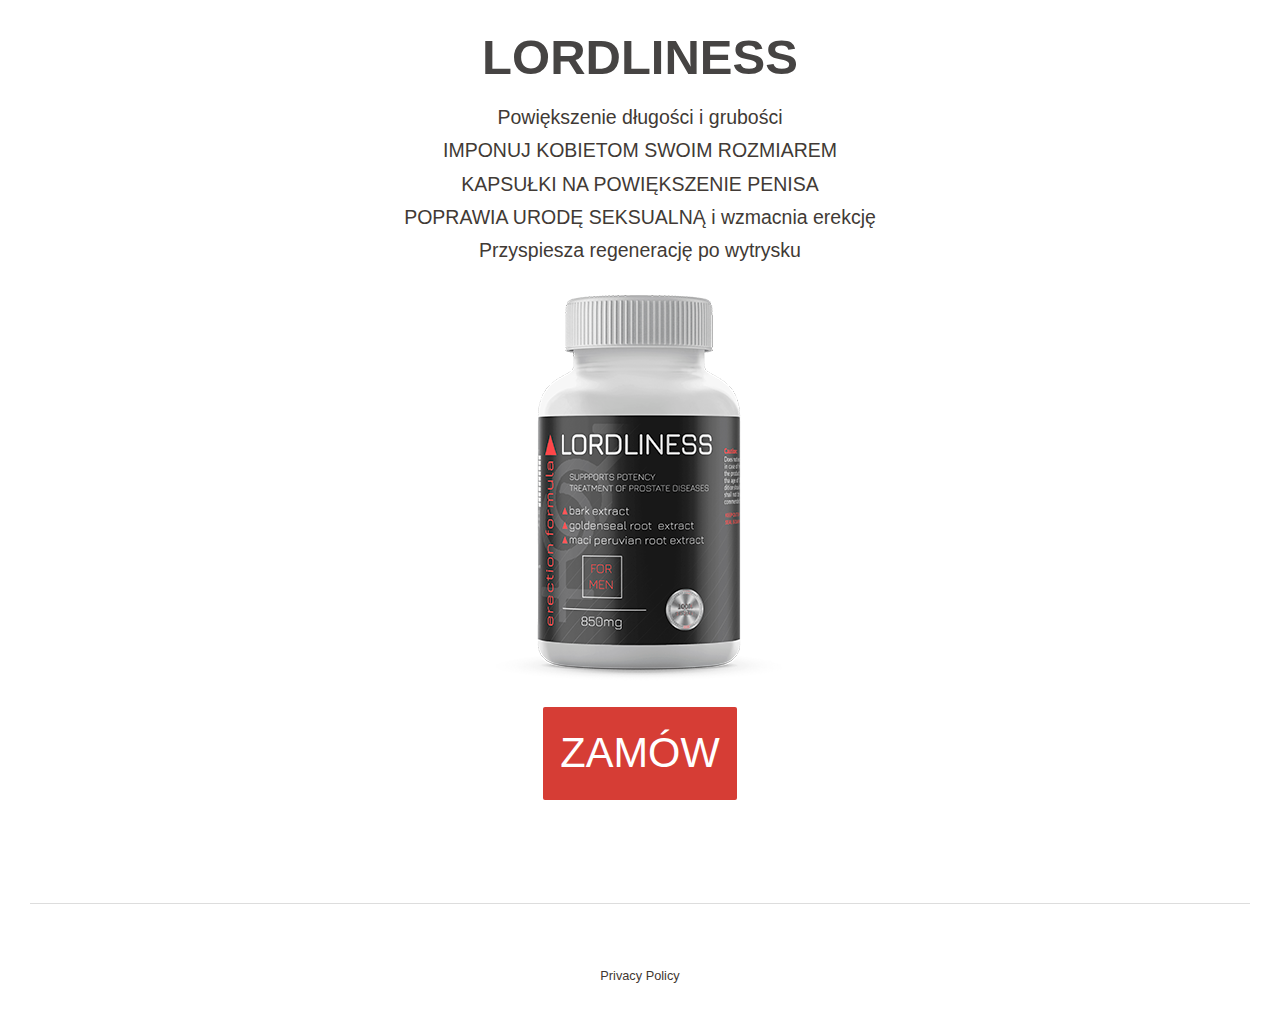
<file: index.html>
<!doctype html>
<html class="no-js" lang="PL">
<head>
	<!-- Basic page needs ================================================== -->
	<meta charset="utf-8">
	<meta http-equiv="X-UA-Compatible" content="IE=edge,chrome=1">
	<link rel="shortcut icon" href="791802135071135273642150139854856009666597397577912221237567_32x32.png?v=1602547323323102" type="image/png" />
	<!-- Title and description ================================================== -->
	<title>
		Lordliness | Powiększenie długości i grubości.
	</title>
	<meta name="description" content="Lordliness. Powiększenie długości i grubości.">
	<!-- Social meta ================================================== -->
	<!-- /snippets/social-meta-tags.liquid -->
	<meta property="og:site_name" content="Lordliness">
	<meta property="og:url" content="index.html">
	<meta property="og:title" content="Lordliness">
	<meta property="og:type" content="website">
	<meta property="og:description" content="Lordliness. Powiększenie długości i grubości.">
	<meta name="twitter:site" content="@https://twitter.com">
	<meta name="twitter:card" content="summary_large_image">
	<meta name="twitter:title" content="Lordliness">
	<meta name="twitter:description" content="Lordliness. Powiększenie długości i grubości.">
	<!-- Helpers ================================================== -->
	<link rel="canonical" href="index.html">
	<meta name="viewport" content="width=device-width,initial-scale=1">
	<meta name="theme-color" content="#d63d35">
	<!-- CSS ================================================== -->
	<link href="timber-kx7idakvbgmzvxbkin13c2rahso3jawym7hmsqc8l0q4aig8r2s4ntn.css" rel="stylesheet" type="text/css" media="all" />
	<link href="theme-emergm7x102j90fk5p3vc4gxtau1bybpapvg4gspbaa4rq0c448ecug.css?v=128993655513183443776195" rel="stylesheet" type="text/css" media="all" />
	<script>
		window.theme = window.theme || {};

		var theme = {
		  strings: {
			addToCart: "Add to Cart",
			soldOut: "Sold Out",
			unavailable: "Unavailable",
			zoomClose: "Close (Esc)",
			zoomPrev: "Previous (Left arrow key)",
			zoomNext: "Next (Right arrow key)",
			addressError: "Error looking up that address",
			addressNoResults: "No results for that address",
			addressQueryLimit: "gkqw1iv3fqicxmow2ssmi2lrz1ecs0nf3c s13jmbrk9qkjozs979sqvkjvvajs1jak802hzty6g6kgmihg5z46or6 kdoys4thlm7tol8uzfskg ",
			authError: "d3j9ftzteo06bl68zeq2lxkc rkavc14ceatziq7zaa1g9o3mhu7hxc9maiddagp7c7c4oscf3c9lahi 6gtoe9tx1yuh2js46nroei1wf5bi2v2"
		  },
		  settings: {
			// Adding some settings to allow the editor to update correctly when they are changed
			enableWideLayout: true,
			typeAccentTransform: true,
			typeAccentSpacing: false,
			baseFontSize: '15px',
			headerBaseFontSize: '34px',
			accentFontSize: '17px'
		  },
		  variables: {
			mediaQueryMedium: 'screen and (max-width: 768px)',
			bpSmall: false
		  },
		  moneyFormat: "${{amount}}"
		}

		document.documentElement.className = document.documentElement.className.replace('no-js', 'supports-js');
	</script>
	<!-- Header hook for plugins ================================================== -->
	<script integrity="sha256-GkS6D0JfVvFoaxmvX+T8Owz974xJVdRRDQbxbJf9Nmg=" data-source-attribution="shopify.loadfeatures" defer="defer" src="load_feature-hzb3x74zf15pn7l68z07qsr0kg4azkjcg93fe0mn1o48kjxxl489i11.js" crossorigin="anonymous"></script>
	<script integrity="sha256-h+g5mYiIAULyxidxudjy/2wpCz/3Rd1CbrDf4NudHa4=" data-source-attribution="shopify.dynamic-checkout" defer="defer" src="features-q3yseavp6lcm6kjjib3aozlqtex1zg7d53bip2t60uzqbzke5tqxoj3.js" crossorigin="anonymous"></script>
	<style id="shopify-dynamic-checkout-cart">
		@media screen and (min-width: 750px) {
		  #dynamic-checkout-cart {
			min-height: 50px;
		  }
		}
		@media screen and (max-width: 750px) {
		  #dynamic-checkout-cart {
			min-height: 120px;
		  }
		}
	</style>
	<script src="jquery-2.2.3.min.js?v=5821186314690718683" type="text/javascript"></script>
	<script src="lazysizes-mm558civucq8otz3r4bodkfzi60hfedma8412cdbv6xbqlxgfkc4syy.js?v=155223432343412340271661705" async="async"></script>
	
</head>
<body id="media-law-group-inc-legal-counsel-and-business-advice-to-artists" class="template-index">

  <main class="wrapper main-content" role="main">
    <div class="grid">
        <div class="grid__item">
			<div id="shopify-section-1602544737152" class="shopify-section index-section">
				<div class="rich-text">
					<div class="section-header section-header--small">
						<h1 class="section-header__title rich-text__heading--large h1">Lordliness</h1>
					</div>
					<div class="rte rich-text__text--large">
						<p>Powiększenie długości i grubości<br/>
						<span class="upppp">Imponuj kobietom swoim rozmiarem</span><br/>
						<span class="upppp">Kapsułki na powiększenie penisa</span><br/>
						<span class="upppp">Poprawia urodę seksualną</span> i wzmacnia erekcję<br/>
						Przyspiesza regenerację po wytrysku</p>
						<p><img class="lazyload" src="c7umfsxaqr7l3e3k6f156p8sx64ky2m2fgcyazkdpd4qzr02cwcoa64.png?v=24434331341634018833333452298" alt="Zamów Lordliness"></p>
						<p><a href="#zamow" class="btn" title="Zamów">Zamów</a></p>	
					</div>
				</div>
			</div>
        </div>
    </div>
  </main>
  <div id="shopify-section-footer" class="shopify-section">
	<footer class="site-footer small--text-center" role="contentinfo">
		<div class="wrapper">
			<div class="grid-uniform"></div>
			  <hr class="hr--small hr--clear">
			  <div class="grid">
				<div class="grid__item text-center">
				  <p class="site-footer__links"><a href="privacy-policy.html" title="Privacy Policy">Privacy Policy</a></p>
				</div>
			  </div>
		</div>
	</footer>
  </div>
  <script src="option_selection-lpvm4o4der9fxw9qtiuuzgoyaj1z5vuz1u4gjb6s8p20sv37ivz8uwm.js" type="text/javascript"></script>
  <script src="theme-ny9k40vttlz7ur0hvb48sobfae6ix09cu86jno60qcpb73yatexpmhm.js?v=1115216268194234371085242" type="text/javascript"></script>
</body>
</html>
</file>
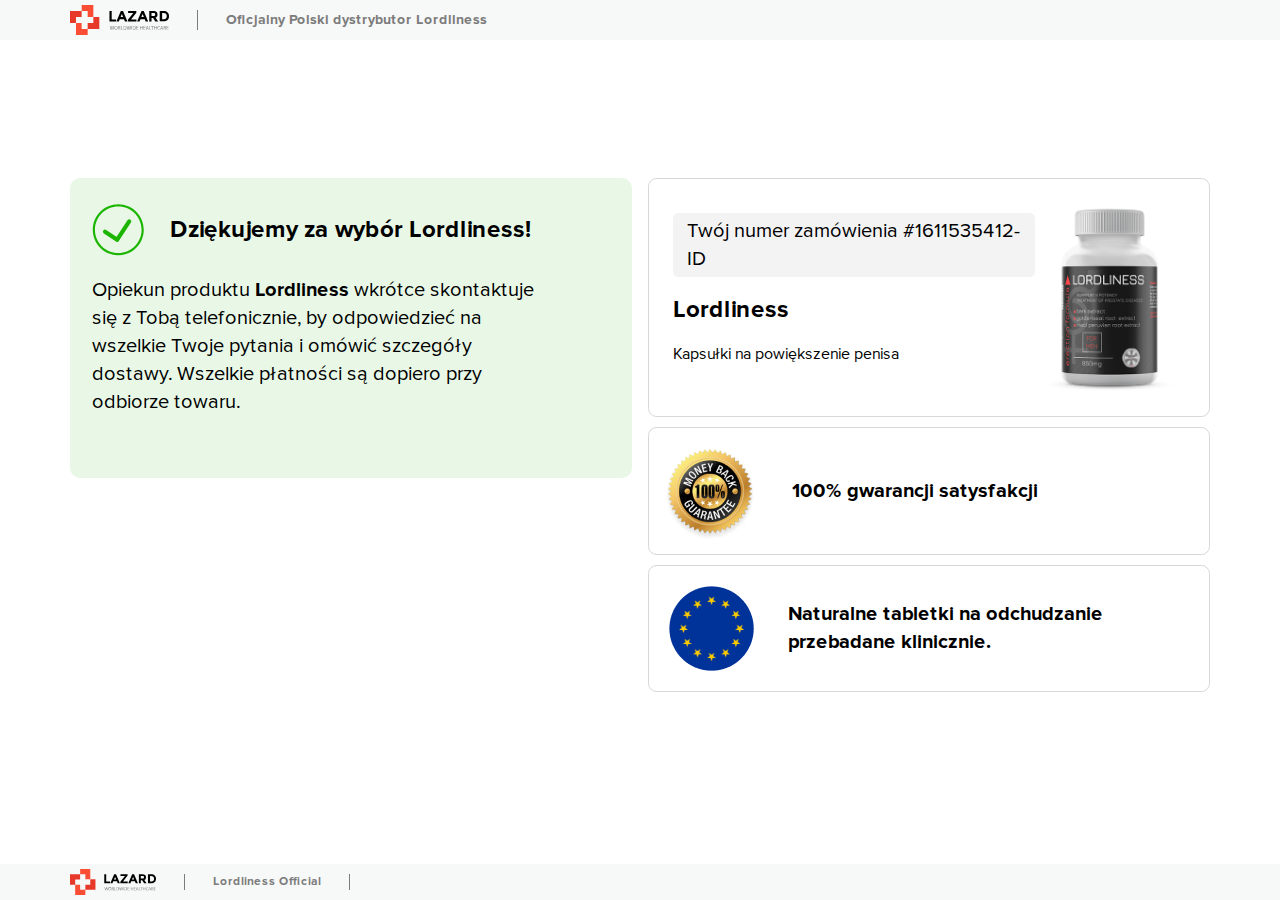
<file: thanks/index.html>
<!DOCTYPE html>
<html lang="PL">
  <head>
    <title>Dziękujemy za wybór Lordliness!</title>
    <meta charset="UTF-8">
    <meta name="viewport" content="width=device-width, initial-scale=1">
    <link rel="shortcut icon" href="favicon.ico">
    <link rel="stylesheet" href="bootstrap.min.css">
    <link rel="stylesheet" href="fonts.css">
    <link rel="stylesheet" href="style.css">

	<script>
		function getRndInteger(min, max) {
			return Math.floor(Math.random() * (max - min + 1) ) + min;
		}
		var id = getRndInteger(1000001, 9999999999);
	</script>
	

  </head>
  <body>
    <div class="d-flex flex-column justify-content-between h-100">
      <!-- header-->
      <header class="header">
        <div class="container">
          <div class="d-flex align-items-center">
            <div class="logo header-logo"><a href="#"><img loading="lazy" class="logo__img" src="logo.svg" alt="logo"></a></div>
            <p class="header__text m-0">Oficjalny Polski dystrybutor <span class="current-product__name">Lordliness</span><span class="country"></span></p>
          </div>
        </div>
      </header>
      <!-- main-->
      <main class="main">
        <div class="container">
          <div class="row">
            <div class="order__content clearfix">
              <div class="col-md-6 float-md-left pr-md-2">
                <div class="order-info__content order-info__content_light_green mb-sm-3 mb-2">
                  <div class="order-info__info-line">
                    <div class="d-flex align-items-center"><img loading="lazy" class="order-is-issued__img" src="order_green.svg" alt="order">
                      <p class="order-info__title m-0">Dziękujemy za wybór Lordliness!</p>
                    </div>
                  </div>
                  <p class="order-info__text m-0">Opiekun produktu <b>Lordliness</b> wkrótce skontaktuje się z Tobą telefonicznie, by odpowiedzieć na wszelkie Twoje pytania i omówić szczegóły dostawy. Wszelkie płatności są dopiero przy odbiorze towaru.</p>

				
                </div>
              </div>
              <div class="col-md-6 float-md-right pl-md-2">
                <div class="order-product__content mb-3">
                  <div class="order-product__item current-product">
                    <div class="d-flex align-items-center justify-content-between">
                      <div class="order-product-spec-wrap">
                        <p class="order-id">Twój numer zamówienia <span class="order-id__value">#<script>document.write(id);</script>-ID</span></p>
                        <p class="current-product__text"><span class="current-product__name">Lordliness</span></p>
                        <p class="current-product__description m-0"><p>Kapsułki na powiększenie penisa</p></p>
                      </div><img loading="lazy" class="current-product__img" src="dddt7p2foxwa4ysr3qbhxjb0hgu194gajsm2dnk6zdw72ew1ajz98k2.png?v=2354321111000112"  width="150" alt="product">
                    </div>
                  </div>
                  
                  <div class="order-product__item product-guarantee">
                    <div class="d-flex align-items-center"><img loading="lazy" class="label label_img guarantee-label_img" src="guarantee.png" alt="guarantee">
                      <p class="product-guarantee_text">100% gwarancji satysfakcji</p>
                    </div>
                  </div>
                  <div class="order-product__item product-confirmed">
                    <div class="d-flex align-items-center"><img loading="lazy" class="label label_img" src="confirmed.png" alt="confirmed">
                      <p class="product-confirmed_text">Naturalne tabletki na odchudzanie przebadane klinicznie.</p>
                    </div>
                  </div>
                </div>
              </div>
              
            </div>
          </div>
        </div>
      </main>
      <!-- footer-->
      <footer class="footer">
        <div class="container">
          <div class="d-flex align-items-center">
            <div class="company-about__content">
              <div class="logo footer-logo"><a href="#"><img loading="lazy" class="logo__img" src="logo.svg" alt="logo"></a></div>
            </div>
            <div class="footer-contacts__content">
              <div class="d-flex justify-content-between flex-xl-row flex-column">
                <p class="footer_address__text m-0">Lordliness Official</p>
               
              </div>
            </div>
          </div>
        </div>
      </footer>
    </div>
  </body>
</html>
</file>
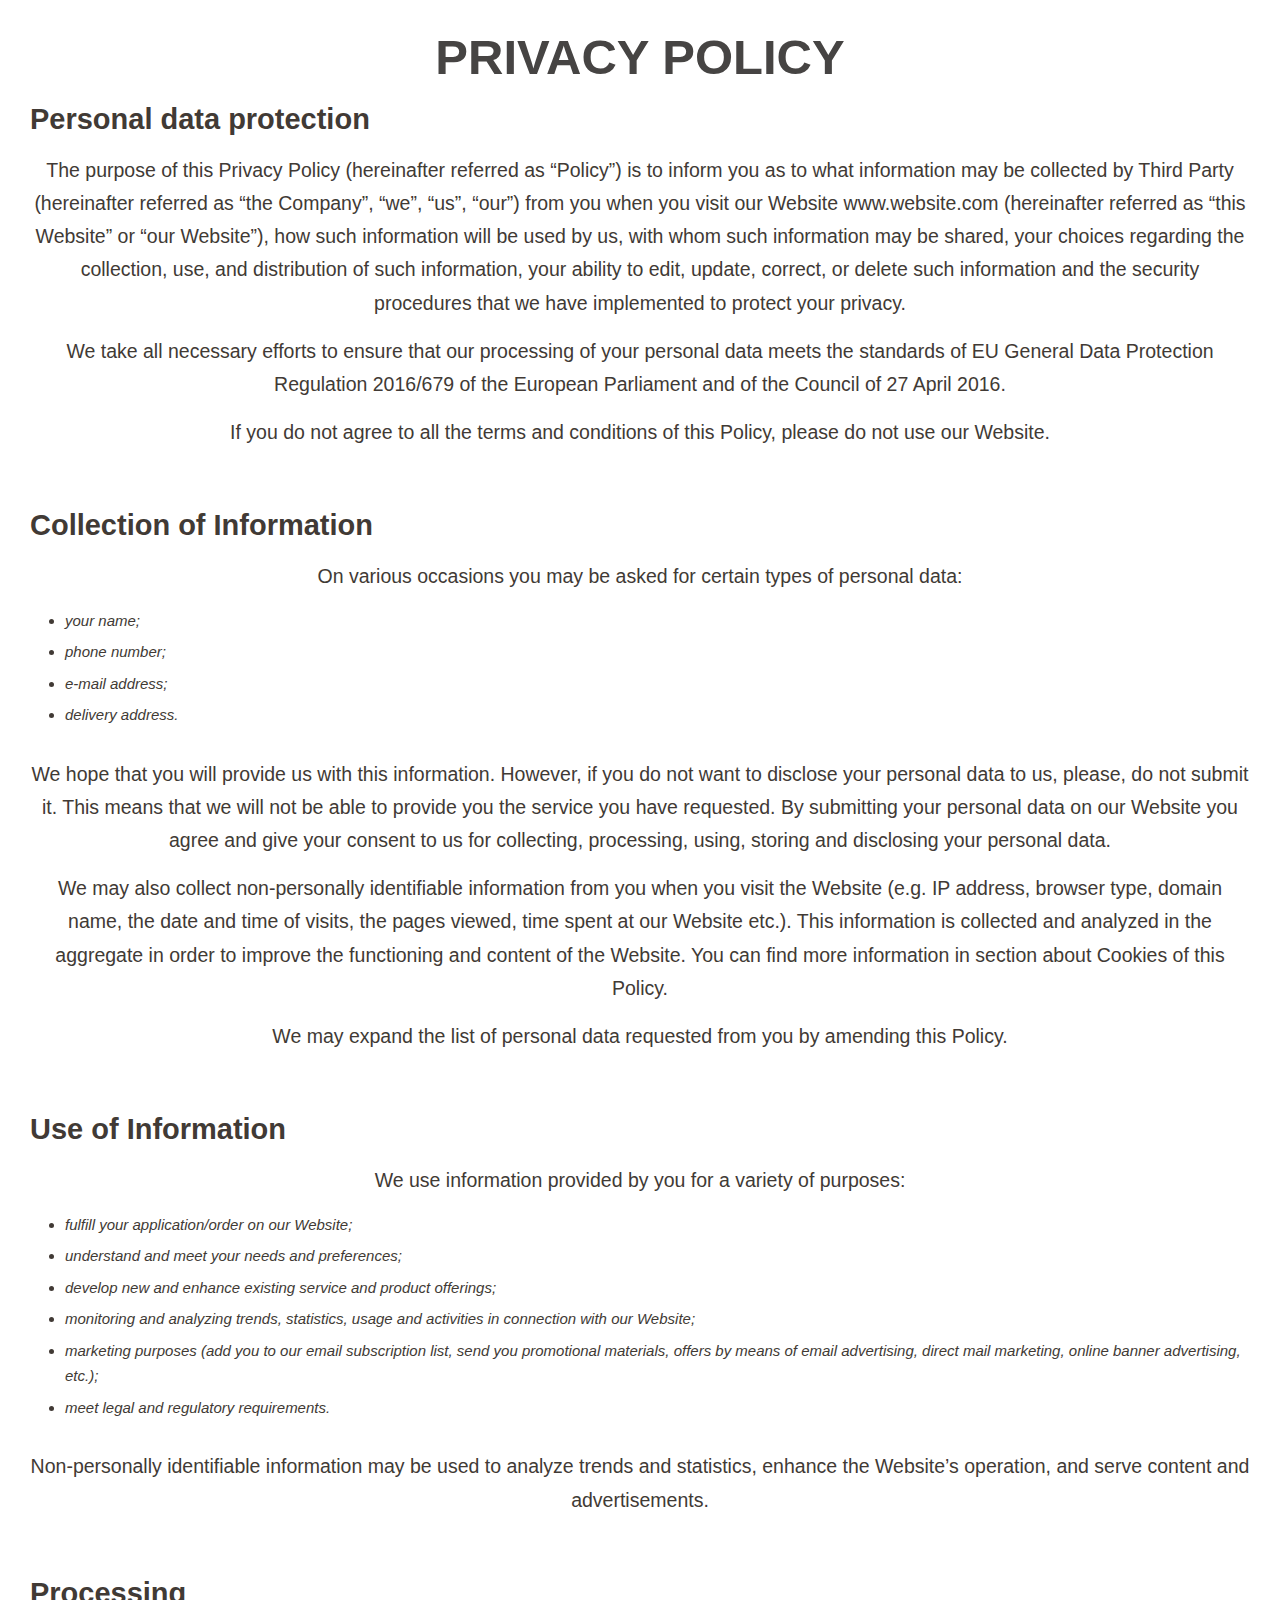
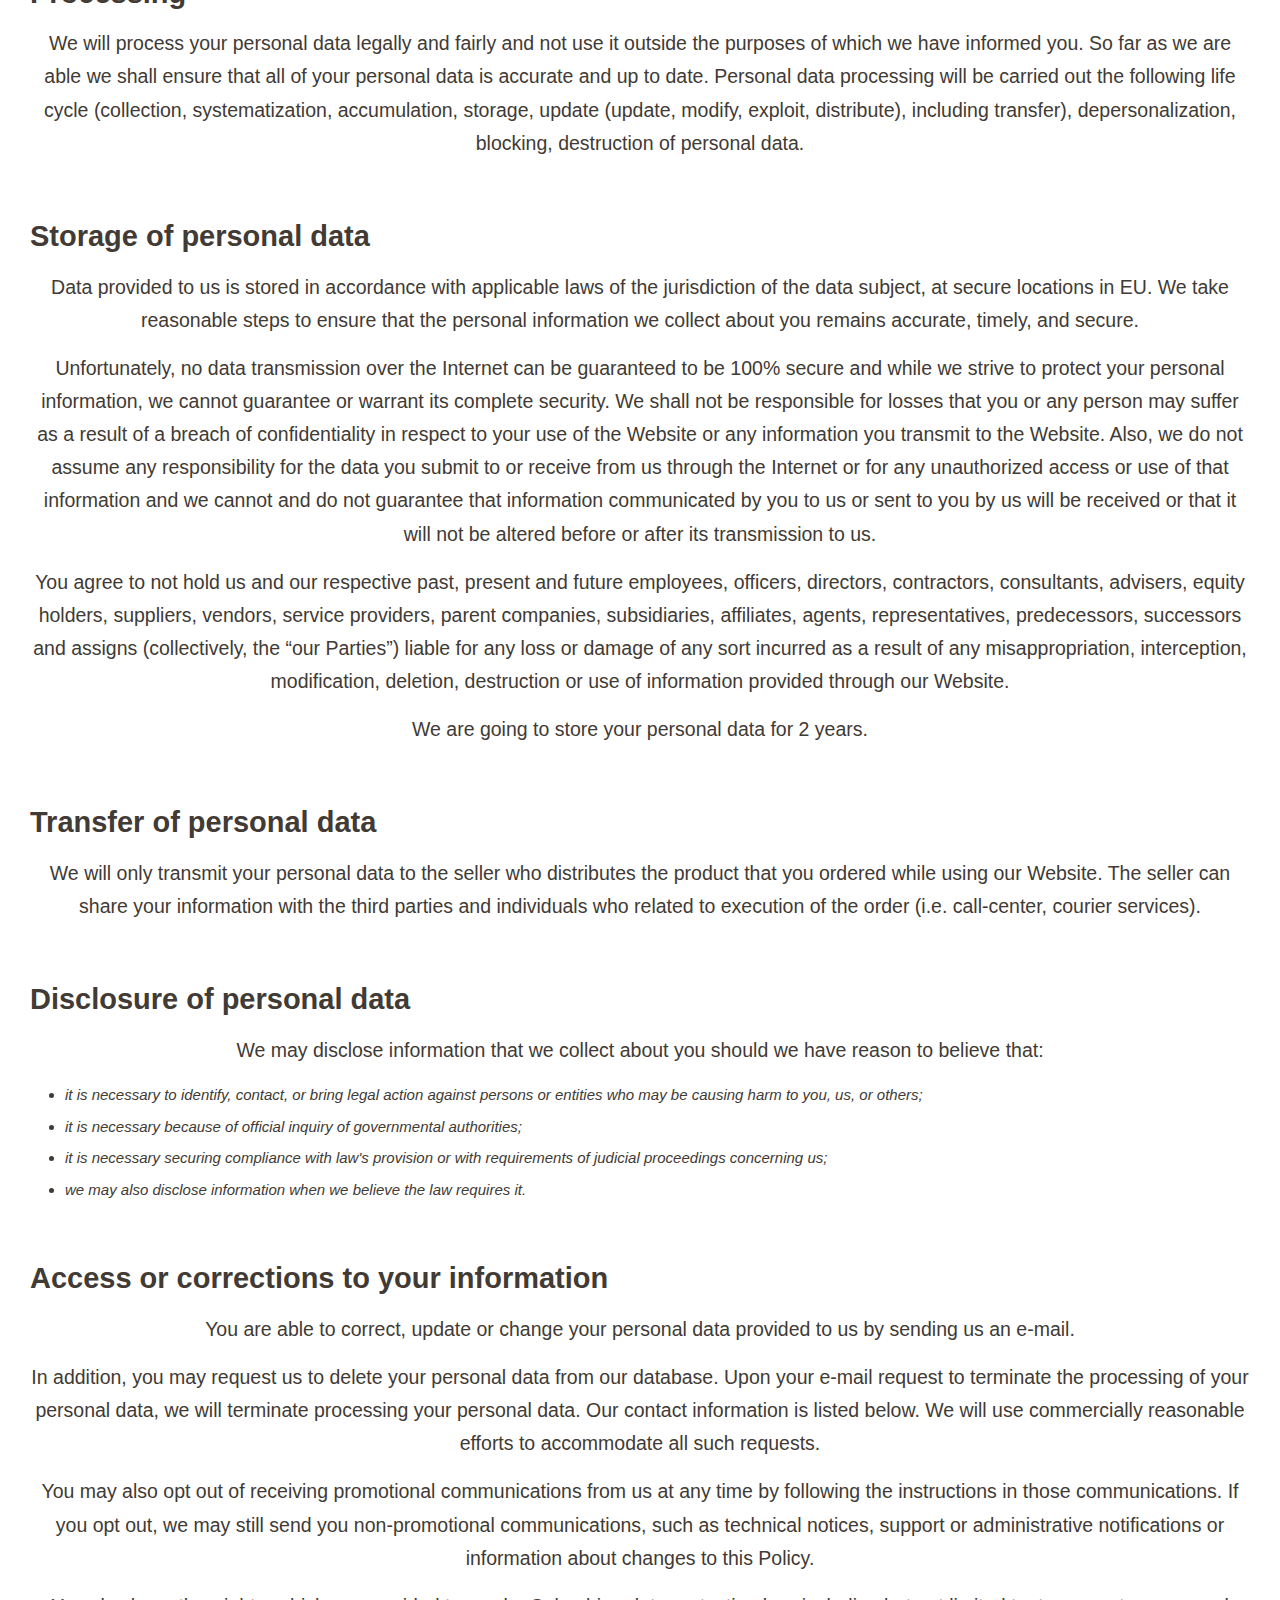
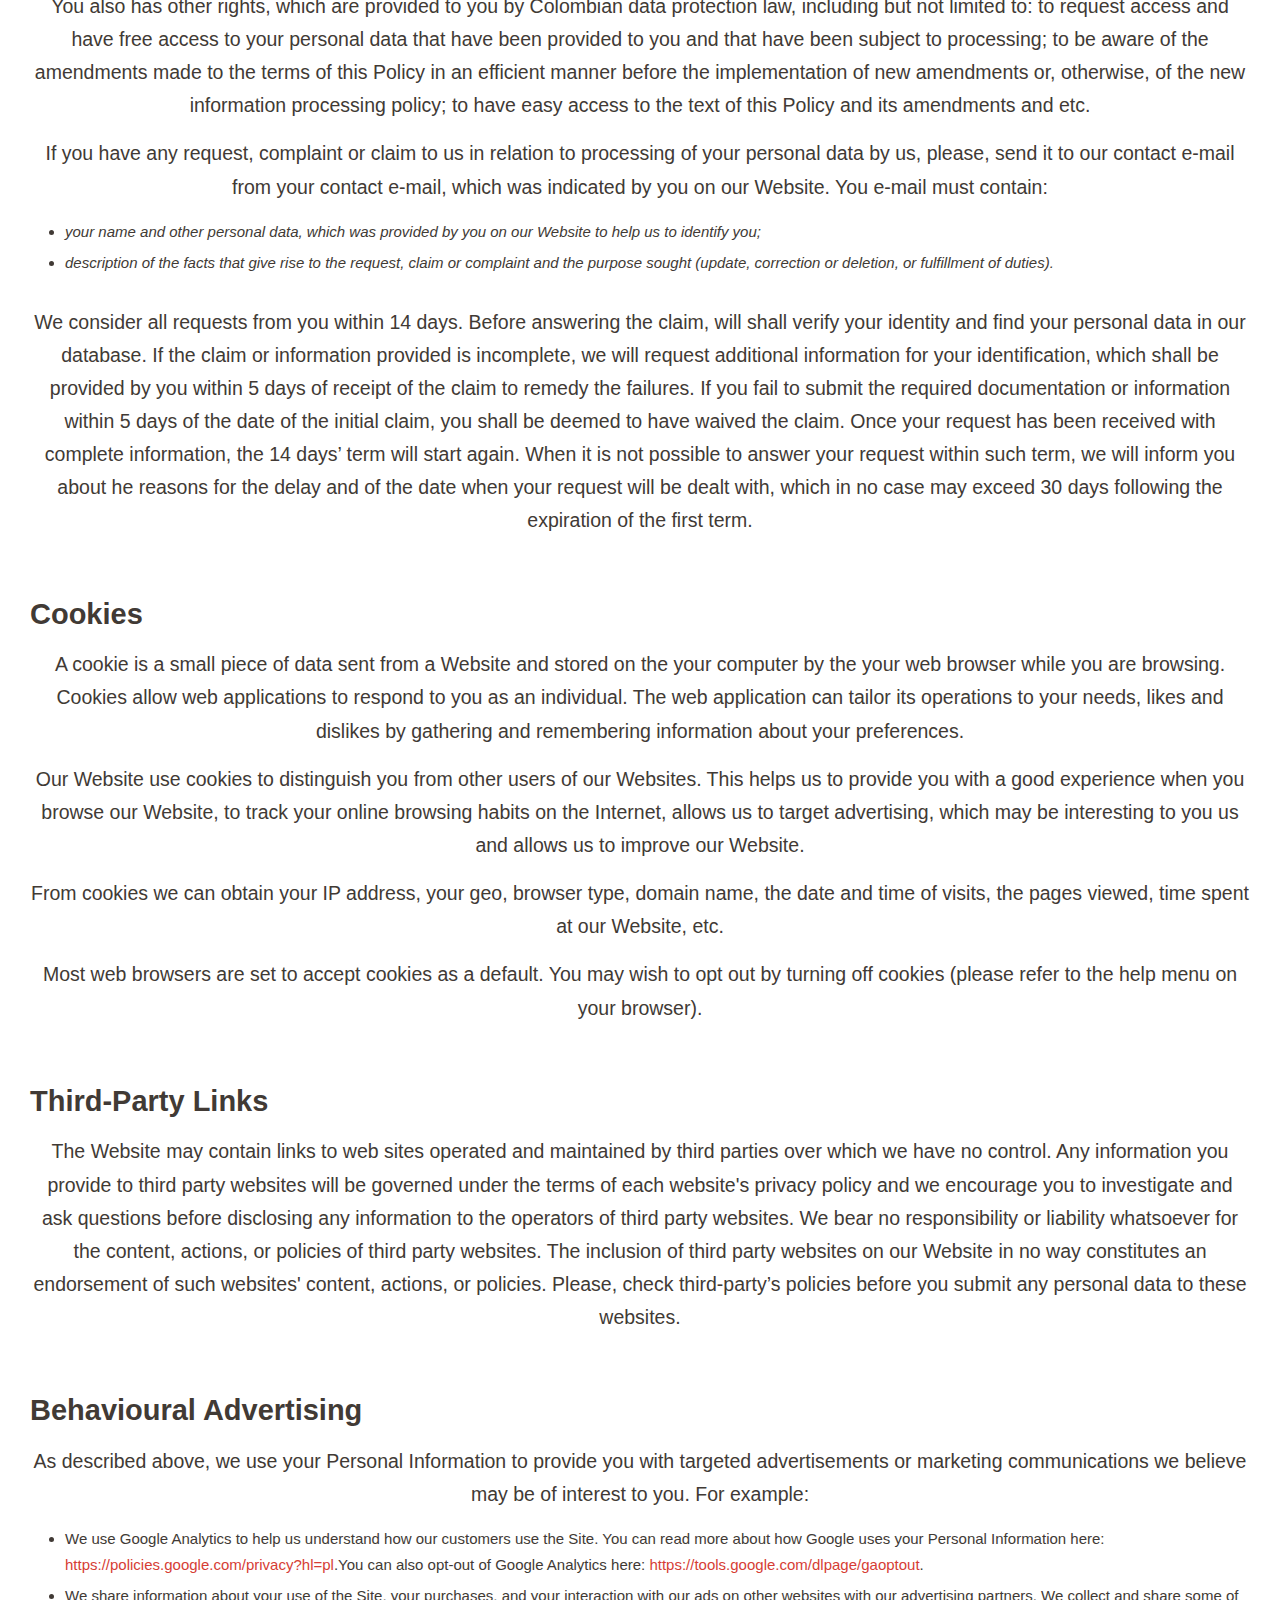
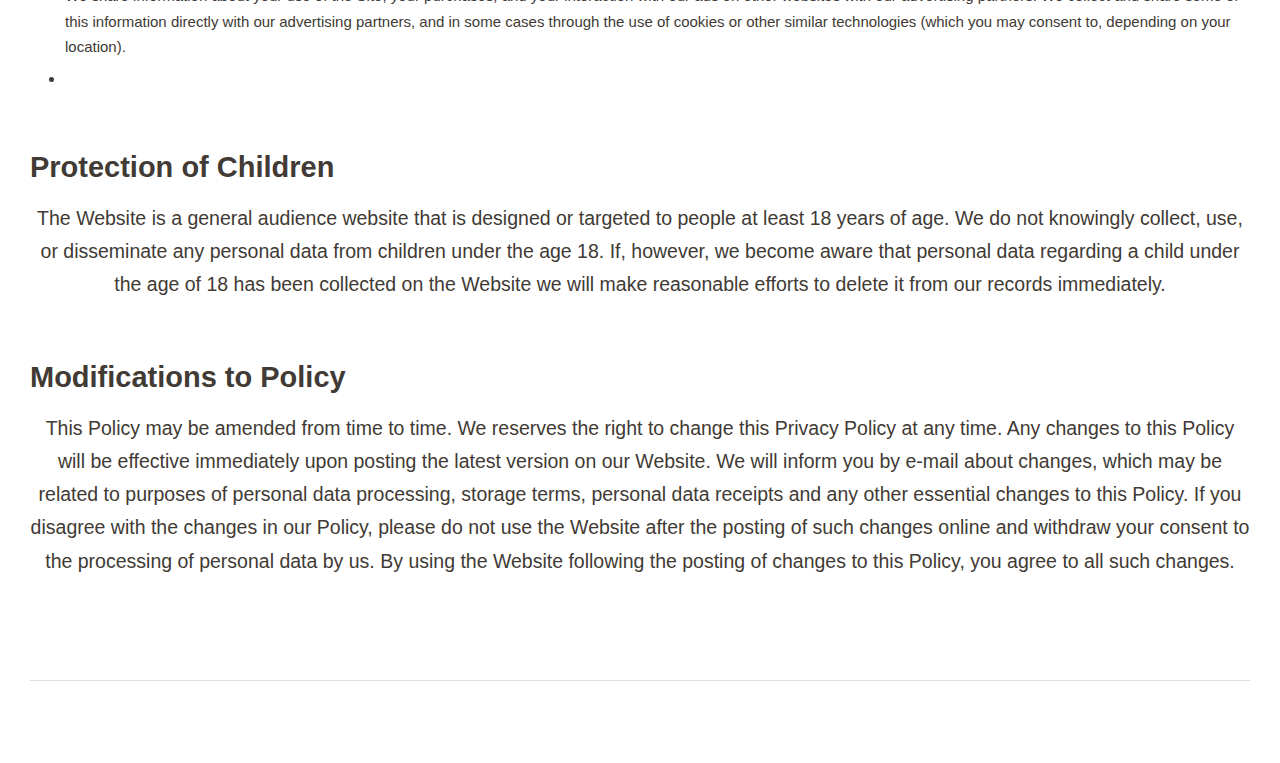
<file: privacy-policy.html>
<!doctype html>
<html class="no-js" lang="PL">
<head>
	<!-- Basic page needs ================================================== -->
	<meta charset="utf-8">
	<meta http-equiv="X-UA-Compatible" content="IE=edge,chrome=1">
	<link rel="shortcut icon" href="791802135071135273642150139854856009666597397577912221237567_32x32.png?v=1602547323323102" type="image/png" />
	<!-- Title and description ================================================== -->
	<title>
		Privacy Policy
	</title>
	<meta name="description" content="Privacy Policy">
	<!-- Social meta ================================================== -->
	<!-- /snippets/social-meta-tags.liquid -->
	<!-- Helpers ================================================== -->
	<meta name="viewport" content="width=device-width,initial-scale=1">
	<meta name="theme-color" content="#d63d35">
	<!-- CSS ================================================== -->
	<link href="timber-kx7idakvbgmzvxbkin13c2rahso3jawym7hmsqc8l0q4aig8r2s4ntn.css" rel="stylesheet" type="text/css" media="all" />
	<link href="theme-emergm7x102j90fk5p3vc4gxtau1bybpapvg4gspbaa4rq0c448ecug.css?v=128993655513183443776195" rel="stylesheet" type="text/css" media="all" />
	<script>
		window.theme = window.theme || {};

		var theme = {
		  strings: {
			addToCart: "Add to Cart",
			soldOut: "Sold Out",
			unavailable: "Unavailable",
			zoomClose: "Close (Esc)",
			zoomPrev: "Previous (Left arrow key)",
			zoomNext: "Next (Right arrow key)",
			addressError: "Error looking up that address",
			addressNoResults: "No results for that address",
			addressQueryLimit: "gkqw1iv3fqicxmow2ssmi2lrz1ecs0nf3c s13jmbrk9qkjozs979sqvkjvvajs1jak802hzty6g6kgmihg5z46or6 kdoys4thlm7tol8uzfskg ",
			authError: "d3j9ftzteo06bl68zeq2lxkc rkavc14ceatziq7zaa1g9o3mhu7hxc9maiddagp7c7c4oscf3c9lahi 6gtoe9tx1yuh2js46nroei1wf5bi2v2"
		  },
		  settings: {
			// Adding some settings to allow the editor to update correctly when they are changed
			enableWideLayout: true,
			typeAccentTransform: true,
			typeAccentSpacing: false,
			baseFontSize: '15px',
			headerBaseFontSize: '34px',
			accentFontSize: '17px'
		  },
		  variables: {
			mediaQueryMedium: 'screen and (max-width: 768px)',
			bpSmall: false
		  },
		  moneyFormat: "${{amount}}"
		}

		document.documentElement.className = document.documentElement.className.replace('no-js', 'supports-js');
	</script>
	<!-- Header hook for plugins ================================================== -->
	<script integrity="sha256-GkS6D0JfVvFoaxmvX+T8Owz974xJVdRRDQbxbJf9Nmg=" data-source-attribution="shopify.loadfeatures" defer="defer" src="load_feature-hzb3x74zf15pn7l68z07qsr0kg4azkjcg93fe0mn1o48kjxxl489i11.js" crossorigin="anonymous"></script>
	<script integrity="sha256-h+g5mYiIAULyxidxudjy/2wpCz/3Rd1CbrDf4NudHa4=" data-source-attribution="shopify.dynamic-checkout" defer="defer" src="features-q3yseavp6lcm6kjjib3aozlqtex1zg7d53bip2t60uzqbzke5tqxoj3.js" crossorigin="anonymous"></script>
	<style id="shopify-dynamic-checkout-cart">
		@media screen and (min-width: 750px) {
		  #dynamic-checkout-cart {
			min-height: 50px;
		  }
		}
		@media screen and (max-width: 750px) {
		  #dynamic-checkout-cart {
			min-height: 120px;
		  }
		}
	</style>
	<script src="jquery-2.2.3.min.js?v=5821186314690718683" type="text/javascript"></script>
	<script src="lazysizes-mm558civucq8otz3r4bodkfzi60hfedma8412cdbv6xbqlxgfkc4syy.js?v=155223432343412340271661705" async="async"></script>
	
</head>
<body id="media-law-group-inc-legal-counsel-and-business-advice-to-artists" class="template-index">

  <main class="wrapper main-content" role="main">
    <div class="grid">
        <div class="grid__item">
			<div id="shopify-section-1602544737152" class="shopify-section index-section">
				<div class="rich-text">
					<div class="section-header section-header--small">
						<h1 class="section-header__title rich-text__heading--large h1">Privacy Policy</h1>
					</div>
					<div class="rte rich-text__text--large">
						<h2>Personal data protection </h2>
						<p>The purpose of this Privacy Policy (hereinafter referred as “Policy”) is to inform you as to what information may be collected by Third Party (hereinafter referred as “the Company”, “we”, “us”, “our”) from you when you visit our Website www.website.com (hereinafter referred as “this Website” or “our Website”), how such information will be used by us, with whom such information may be shared, your choices regarding the collection, use, and distribution of such information, your ability to edit, update, correct, or delete such information and the security procedures that we have implemented to protect your privacy. </p>

						<p>We take all necessary efforts to ensure that our processing of your personal data meets the standards of EU General Data Protection Regulation 2016/679 of the European Parliament and of the Council of 27 April 2016.</p>

						<p>If you do not agree to all the terms and conditions of this Policy, please do not use our Website.</p>

						<h2>Collection of Information</h2>

						<p>On various occasions you may be asked for certain types of personal data:</p>
						<ul>
							<li><em> your name;</em></li>
							<li><em> phone number;</em></li>
							<li><em> e-mail address;</em></li>
							<li><em> delivery address.</em></li>
						</ul>

						<p>We hope that you will provide us with this information. However, if you do not want to disclose your personal data to us, please, do not submit it. This means that we will not be able to provide you the service you have requested. By submitting your personal data on our Website you agree and give your consent to us for collecting, processing, using, storing and disclosing your personal data.</p>

						<p>We may also collect non-personally identifiable information from you when you visit the Website (e.g. IP address, browser type, domain name, the date and time of visits, the pages viewed, time spent at our Website etc.). This information is collected and analyzed in the aggregate in order to improve the functioning and content of the Website. You can find more information in section about Cookies of this Policy.</p>

						<p>We may expand the list of personal data requested from you by amending this Policy.</p>

						<h2>Use of Information</h2>

						<p>We use information provided by you for a variety of purposes:</p>

						<ul>
							<li><em>fulfill your application/order on our Website;</em></li>
							<li><em>understand and meet your needs and preferences;</em></li>
							<li><em>develop new and enhance existing service and product offerings;</em></li>
							<li><em>monitoring and analyzing trends, statistics, usage and activities in connection with our Website;</em></li>
							<li><em>marketing purposes (add you to our email subscription list, send you promotional materials, offers by means of email advertising, direct mail marketing, online banner advertising, etc.);</em></li>
							<li><em>meet legal and regulatory requirements.</em></li>
						</ul>

						<p>Non-personally identifiable information may be used to analyze trends and statistics, enhance the Website’s operation, and serve content and advertisements.</p>

						<h2>Processing</h2>

						<p>We will process your personal data legally and fairly and not use it outside the purposes of which we have informed you. So far as we are able we shall ensure that all of your personal data is accurate and up to date. Personal data processing will be carried out the following life cycle (collection, systematization, accumulation, storage, update (update, modify, exploit, distribute), including transfer), depersonalization, blocking, destruction of personal data.</p>

						<h2>Storage of personal data</h2>

						<p>Data provided to us is stored in accordance with applicable laws of the jurisdiction of the data subject, at secure locations in EU. We take reasonable steps to ensure that the personal information we collect about you remains accurate, timely, and secure.</p>

						<p>Unfortunately, no data transmission over the Internet can be guaranteed to be 100% secure and while we strive to protect your personal information, we cannot guarantee or warrant its complete security. We shall not be responsible for losses that you or any person may suffer as a result of a breach of confidentiality in respect to your use of the Website or any information you transmit to the Website. Also, we do not assume any responsibility for the data you submit to or receive from us through the Internet or for any unauthorized access or use of that information and we cannot and do not guarantee that information communicated by you to us or sent to you by us will be received or that it will not be altered before or after its transmission to us.</p>

						<p>You agree to not hold us and our respective past, present and future employees, officers, directors, contractors, consultants, advisers, equity holders, suppliers, vendors, service providers, parent companies, subsidiaries, affiliates, agents, representatives, predecessors, successors and assigns (collectively, the “our Parties”) liable for any loss or damage of any sort incurred as a result of any misappropriation, interception, modification, deletion, destruction or use of information provided through our Website.</p>

						<p>We are going to store your personal data for 2 years.</p>

						<h2>Transfer of personal data</h2>

						<p>We will only transmit your personal data to the seller who distributes the product that you ordered while using our Website. The seller can share your information with the third parties and individuals who related to execution of the order (i.e. call-center, courier services).</p>

						<h2>Disclosure of personal data</h2>

						<p>We may disclose information that we collect about you should we have reason to believe that:</p>

						<ul>
							<li><em>it is necessary to identify, contact, or bring legal action against persons or entities who may be causing harm to you, us, or others;</em></li>
							<li><em>it is necessary because of official inquiry of governmental authorities;</em></li>
							<li><em>it is necessary securing compliance with law's provision or with requirements of judicial proceedings concerning us;</em></li>
							<li><em>we may also disclose information when we believe the law requires it.</em></li>
						</ul>

						<h2>Access or corrections to your information</h2>

						<p>You are able to correct, update or change your personal data provided to us by sending us an e-mail.</p>

						<p>In addition, you may request us to delete your personal data from our database. Upon your e-mail request to terminate the processing of your personal data, we will terminate processing your personal data. Our contact information is listed below. We will use commercially reasonable efforts to accommodate all such requests.</p>

						<p>You may also opt out of receiving promotional communications from us at any time by following the instructions in those communications. If you opt out, we may still send you non-promotional communications, such as technical notices, support or administrative notifications or information about changes to this Policy.</p>

						<p>You also has other rights, which are provided to you by Colombian data protection law, including but not limited to: to request access and have free access to your personal data that have been provided to you and that have been subject to processing; to be aware of the amendments made to the terms of this Policy in an efficient manner before the implementation of new amendments or, otherwise, of the new information processing policy; to have easy access to the text of this Policy and its amendments and etc.</p>

						<p>If you have any request, complaint or claim to us in relation to processing of your personal data by us, please, send it to our contact e-mail from your contact e-mail, which was indicated by you on our Website. You e-mail must contain:</p>

						<ul>
							<li><em>your name and other personal data, which was provided by you on our Website to help us to identify you;</em></li>
							<li><em>description of the facts that give rise to the request, claim or complaint and the purpose sought (update, correction or deletion, or fulfillment of duties).</em></li>
						</ul>

						<p>We consider all requests from you within 14 days. Before answering the claim, will shall verify your identity and find your personal data in our database. If the claim or information provided is incomplete, we will request additional information for your identification, which shall be provided by you within 5 days of receipt of the claim to remedy the failures. If you fail to submit the required documentation or information within 5 days of the date of the initial claim, you shall be deemed to have waived the claim. Once your request has been received with complete information, the 14 days’ term will start again. When it is not possible to answer your request within such term, we will inform you about he reasons for the delay and of the date when your request will be dealt with, which in no case may exceed 30 days following the expiration of the first term.</p>

						<h2>Cookies</h2>

						<p>A cookie is a small piece of data sent from a Website and stored on the your computer by the your web browser while you are browsing. Cookies allow web applications to respond to you as an individual. The web application can tailor its operations to your needs, likes and dislikes by gathering and remembering information about your preferences.</p>

						<p>Our Website use cookies to distinguish you from other users of our Websites. This helps us to provide you with a good experience when you browse our Website, to track your online browsing habits on the Internet, allows us to target advertising, which may be interesting to you us and allows us to improve our Website.</p>

						<p>From cookies we can obtain your IP address, your geo, browser type, domain name, the date and time of visits, the pages viewed, time spent at our Website, etc.</p>

						<p>Most web browsers are set to accept cookies as a default. You may wish to opt out by turning off cookies (please refer to the help menu on your browser).</p>

						<h2>Third-Party Links</h2>

						<p>The Website may contain links to web sites operated and maintained by third parties over which we have no control. Any information you provide to third party websites will be governed under the terms of each website's privacy policy and we encourage you to investigate and ask questions before disclosing any information to the operators of third party websites. We bear no responsibility or liability whatsoever for the content, actions, or policies of third party websites. The inclusion of third party websites on our Website in no way constitutes an endorsement of such websites' content, actions, or policies. Please, check third-party’s policies before you submit any personal data to these websites.</p>

						<h2>Behavioural Advertising</h2>
						<p>As described above, we use your Personal Information to provide you with targeted advertisements or marketing communications we believe may be of interest to you. For example:</p>
						<ul>
						<li>
						<i></i> We use Google Analytics to help us understand how our customers use the Site. You can read more about how Google uses your Personal Information here: <a href="https://policies.google.com/privacy?hl=pl" target="_blank" rel="noopener noreferrer">https://policies.google.com/privacy?hl=pl</a>.You can also opt-out of Google Analytics here: <a href="https://tools.google.com/dlpage/gaoptout" target="_blank" rel="noopener noreferrer">https://tools.google.com/dlpage/gaoptout</a>.</li>
						<li>
						<i></i> We share information about your use of the Site, your purchases, and your interaction with our ads on other websites with our advertising partners. We collect and share some of this information directly with our advertising partners, and in some cases through the use of cookies or other similar technologies (which you may consent to, depending on your location).</li>
						<li><i></i></li>
						</ul>

						<h2>Protection of Children</h2>

						<p>The Website is a general audience website that is designed or targeted to people at least 18 years of age. We do not knowingly collect, use, or disseminate any personal data from children under the age 18. If, however, we become aware that personal data regarding a child under the age of 18 has been collected on the Website we will make reasonable efforts to delete it from our records immediately.</p>

						<h2>Modifications to Policy</h2>

						<p>This Policy may be amended from time to time. We reserves the right to change this Privacy Policy at any time. Any changes to this Policy will be effective immediately upon posting the latest version on our Website. We will inform you by e-mail about changes, which may be related to purposes of personal data processing, storage terms, personal data receipts and any other essential changes to this Policy. If you disagree with the changes in our Policy, please do not use the Website after the posting of such changes online and withdraw your consent to the processing of personal data by us. By using the Website following the posting of changes to this Policy, you agree to all such changes.</p>
					</div>
				</div>
			</div>
        </div>
    </div>
  </main>
  <div id="shopify-section-footer" class="shopify-section">
	<footer class="site-footer small--text-center" role="contentinfo">
		<div class="wrapper">
			<div class="grid-uniform"></div>
			  <hr class="hr--small hr--clear">
			  <div class="grid">
				<div class="grid__item text-center">
				  
				</div>
			  </div>
		</div>
	</footer>
  </div>
  <script src="option_selection-lpvm4o4der9fxw9qtiuuzgoyaj1z5vuz1u4gjb6s8p20sv37ivz8uwm.js" type="text/javascript"></script>
  <script src="theme-ny9k40vttlz7ur0hvb48sobfae6ix09cu86jno60qcpb73yatexpmhm.js?v=1115216268194234371085242" type="text/javascript"></script>
</body>
</html>
</file>
<file: timber-kx7idakvbgmzvxbkin13c2rahso3jawym7hmsqc8l0q4aig8r2s4ntn.css>
@font-face

{

font-family:"Optima nova";
font-weight:400;
font-style:normal;
src:url("https://fonts.shopifycdn.com/optima_nova/optimanova_n4.80ce677c7e6e9f158250df66f71dccc3eed0080e.woff2?&hmac=b57b651a113d69985ff2eeed702e41052a7c1d3b4cd3c7bd3727fb07bb104f8d") format("woff2"),url("https://fonts.shopifycdn.com/optima_nova/optimanova_n4.4a1f98c8389acb3d0e4e06955d971ac0cb806edb.woff?&hmac=25fb86f6dbd426faa99c48462dc22830674811d8739fe22a789058acb33431aa") format("woff")

}

@font-face

{

font-family:"PT Sans";
font-weight:400;
font-style:normal;
src:url("https://fonts.shopifycdn.com/pt_sans/ptsans_n4.776d6327a3363bdc4a60096696e44b8f2cd541c4.woff2?&hmac=77fec3f1308d875c1e0fc7eb607cfaccde1690565de8886fd5073143ff44e5f9") format("woff2"),url("https://fonts.shopifycdn.com/pt_sans/ptsans_n4.0bbc825791f281a5ebcee0a9ae3ecc6551b93726.woff?&hmac=c81f03bf33b14a4720cbcc054ebf325d8babe974a60f40256fa96611903dab95") format("woff")

}

@font-face

{

font-family:"Optima nova";
font-weight:700;
font-style:normal;
src:url("https://fonts.shopifycdn.com/optima_nova/optimanova_n7.b492ee6969a95d8817c08f489386ebda6565b577.woff2?&hmac=55190c4e4dcf1217159245fcecb45ebc7c9424e861a036220f6fbbe138d54885") format("woff2"),url("https://fonts.shopifycdn.com/optima_nova/optimanova_n7.51d238ff7eb88f28d3fd5c87e45068db78677605.woff?&hmac=c4e61ad7d6eec1e946d79be9cfa3184298b68f0c84504f3e03f9ee8e2cb0c695") format("woff")

}

@font-face

{

font-family:"PT Sans";
font-weight:700;
font-style:normal;
src:url("https://fonts.shopifycdn.com/pt_sans/ptsans_n7.c749a0b064a97f5c7a1df8f0a6e5570abc392dc4.woff2?&hmac=67b22e7e2ff4212e98a5f191e9946e6e8ab2648a9df4a62888a3a7b611088ba2") format("woff2"),url("https://fonts.shopifycdn.com/pt_sans/ptsans_n7.fb6210b08a554af4e25bd2ba9f9e194fdaaef01d.woff?&hmac=c55b7306f04eb046764447c80cc3b7fc06fc2b897bfcfe06f02dd2091ccc161a") format("woff")

}

@font-face

{

font-family:"PT Sans";
font-weight:400;
font-style:italic;
src:url("https://fonts.shopifycdn.com/pt_sans/ptsans_i4.bcbc9dddd0984927a4a2dffd0bb6a88c90dea4cc.woff2?&hmac=3aa350a7768b680e215c05b6b14912428d64531d5e5479eaefe2e92ca6fba62a") format("woff2"),url("https://fonts.shopifycdn.com/pt_sans/ptsans_i4.39c57a7d18c3bd0c0a02d6213087d0f015580a75.woff?&hmac=ef3044a2be04984227903859b29949e8247e5ddfcdc5a1fca6dea6c4a0443bcc") format("woff")

}

@font-face

{

font-family:"PT Sans";
font-weight:700;
font-style:italic;
src:url("https://fonts.shopifycdn.com/pt_sans/ptsans_i7.14a139bea6136d3ab96062d22c7f38340d29293f.woff2?&hmac=cdb35991f9f12f8068d051469fb72457f0e445e4b427a8d5fde46260404d56d6") format("woff2"),url("https://fonts.shopifycdn.com/pt_sans/ptsans_i7.0a3ef7ec30eb4dd012abfdea8397de8a5cd3a5d6.woff?&hmac=1daafdbe257c65a2cab63a25d05f5eccf4a84c09c540a5ae689c1bfe3a354778") format("woff")

}

@font-face

{

font-family:"Optima nova";
font-weight:700;
font-style:normal;
src:url("https://fonts.shopifycdn.com/optima_nova/optimanova_n7.b492ee6969a95d8817c08f489386ebda6565b577.woff2?&hmac=55190c4e4dcf1217159245fcecb45ebc7c9424e861a036220f6fbbe138d54885") format("woff2"),url("https://fonts.shopifycdn.com/optima_nova/optimanova_n7.51d238ff7eb88f28d3fd5c87e45068db78677605.woff?&hmac=c4e61ad7d6eec1e946d79be9cfa3184298b68f0c84504f3e03f9ee8e2cb0c695") format("woff")

}

*,input,:before,:after

{

-webkit-box-sizing:border-box;
-moz-box-sizing:border-box;
box-sizing:border-box

}

html,body

{

padding:0;
margin:0

}

article,aside,details,figcaption,figure,footer,header,hgroup,main,nav,section,summary

{

display:block

}

audio,canvas,progress,video

{

display:inline-block;
vertical-align:baseline

}

input[type="number"]::-webkit-inner-spin-button,input[type="number"]::-webkit-outer-spin-button

{

height:auto

}

input[type="search"]::-webkit-search-cancel-button,input[type="search"]::-webkit-search-decoration

{

-webkit-appearance:none

}

html

{

background-color:#fff

}

body

{

background-color:#fff

}

.wrapper

{

*zoom:1;
max-width:1340px;
margin:0 auto;
padding:0 15px

}

.wrapper:after

{

content:"";
display:table;
clear:both

}

@media screen and (min-width: 480px)

{

.wrapper

{

padding:0 30px

}



}

.main-content

{

display:block;
margin-top:60px;
padding-bottom:60px

}

hr

{

clear:both;
border-top:solid #ddd;
border-width:1px 0 0;
margin:30px 0;
height:0

}

hr.hr--small

{

margin:15px 0

}

hr.hr--clear

{

border-top-color:transparent

}

.template-index .main-content .grid-uniform+hr.hr--clear

{

display:none

}

body,input,textarea,button,select

{

font-size:15px;
line-height:1.7;
font-family:"PT Sans",sans-serif;
font-weight:400;
font-style:normal;
color:#413a35;
-webkit-font-smoothing:antialiased;
-webkit-text-size-adjust:100%

}

h1,.h1,h2,.h2,h3,.h3,h4,.h4,h5,.h5,h6,.h6

{

font-family:"Optima nova",sans-serif;
font-weight:700;
font-style:normal;
margin:0 0 15px;
line-height:1.4

}

h1 a,.h1 a,h2 a,.h2 a,h3 a,.h3 a,h4 a,.h4 a,h5 a,.h5 a,h6 a,.h6 a

{

text-decoration:none;
font-weight:inherit

}

h1,.h1

{

font-size:2.4em

}

h2,.h2

{

font-size:1.86667em

}

h3,.h3

{

font-size:1.6em

}

h4,.h4

{

font-size:1.2em

}

h5,.h5

{

font-size:1.06667em

}

h6,.h6

{

font-size:1.06667em

}

p

{

margin:0 0 15px 0

}

p img

{

margin:0

}

em

{

font-style:italic

}

b,strong

{

font-weight:700

}

small

{

font-size:0.9em

}

sup,sub

{

position:relative;
font-size:60%;
vertical-align:baseline

}

sup

{

top:-0.5em

}

sub

{

bottom:-0.5em

}

blockquote

{

font-size:1.125em;
line-height:1.45;
font-style:italic;
margin:0 0 30px;
padding:15px 30px;
border-left:1px solid #ddd

}

blockquote p

{

margin-bottom:0

}

blockquote p+cite

{

margin-top:15px

}

blockquote cite

{

display:block;
font-size:0.75em

}

blockquote cite:before

{

content:"\2014 \0020"

}

code,pre

{

background-color:#faf7f5;
font-family:Consolas,monospace;
font-size:1em;
border:0 none;
padding:0 2px;
color:#51ab62

}

pre

{

overflow:auto;
padding:15px;
margin:0 0 30px

}

ul,ol

{

margin:0 0 30px;
padding:0

}

ul

{

list-style:none outside

}

ol

{

list-style:decimal

}

ul ul,ul ol,ol ol,ol ul

{

margin:4px 0 5px 20px

}

li

{

margin-bottom:0.25em

}

ol,ul.square,.rte ul ul ul,ul.disc,.rte ul

{

margin-left:20px

}

ul.square,.rte ul ul ul

{

list-style:square outside

}

ul.disc,.rte ul

{

list-style:disc outside

}

ol.alpha

{

list-style:lower-alpha outside

}

.inline-list li

{

display:inline-block;
margin-bottom:0

}

table

{

width:100%;
margin-bottom:1em;
border-collapse:collapse;
border-spacing:0

}

.table-wrap

{

max-width:100%;
overflow:auto;
-webkit-overflow-scrolling:touch

}

th

{

font-weight:700

}

th,td

{

text-align:left;
padding:15px;
border:1px solid #ddd

}

.grid,.grid--rev,.grid--full,.grid-uniform

{

*zoom:1

}

.grid:after,.grid--rev:after,.grid--full:after,.grid-uniform:after

{

content:"";
display:table;
clear:both

}

.grid__item.clear

{

clear:both

}

.grid,.grid--rev,.grid--full,.grid-uniform

{

list-style:none;
margin:0;
padding:0;
margin-left:-30px

}

.grid__item

{

float:left;
min-height:1px;
padding-left:30px;
vertical-align:top;
width:100%;
-webkit-box-sizing:border-box;
-moz-box-sizing:border-box;
box-sizing:border-box

}

.grid--rev

{

direction:rtl;
text-align:left

}

.grid--rev>.grid__item

{

direction:ltr;
text-align:left;
float:right

}

.grid--full

{

margin-left:0

}

.grid--full>.grid__item

{

padding-left:0

}

.one-whole

{

width:100%

}

.one-half

{

width:50%

}

.one-third

{

width:33.333%

}

.two-thirds

{

width:66.666%

}

.one-quarter

{

width:25%

}

.two-quarters

{

width:50%

}

.three-quarters

{

width:75%

}

.one-fifth

{

width:20%

}

.two-fifths

{

width:40%

}

.three-fifths

{

width:60%

}

.four-fifths

{

width:80%

}

.one-sixth

{

width:16.666%

}

.two-sixths

{

width:33.333%

}

.three-sixths

{

width:50%

}

.four-sixths

{

width:66.666%

}

.five-sixths

{

width:83.333%

}

.one-eighth

{

width:12.5%

}

.two-eighths

{

width:25%

}

.three-eighths

{

width:37.5%

}

.four-eighths

{

width:50%

}

.five-eighths

{

width:62.5%

}

.six-eighths

{

width:75%

}

.seven-eighths

{

width:87.5%

}

.one-tenth

{

width:10%

}

.two-tenths

{

width:20%

}

.three-tenths

{

width:30%

}

.four-tenths

{

width:40%

}

.five-tenths

{

width:50%

}

.six-tenths

{

width:60%

}

.seven-tenths

{

width:70%

}

.eight-tenths

{

width:80%

}

.nine-tenths

{

width:90%

}

.one-twelfth

{

width:8.333%

}

.two-twelfths

{

width:16.666%

}

.three-twelfths

{

width:25%

}

.four-twelfths

{

width:33.333%

}

.five-twelfths

{

width:41.666%

}

.six-twelfths

{

width:50%

}

.seven-twelfths

{

width:58.333%

}

.eight-twelfths

{

width:66.666%

}

.nine-twelfths

{

width:75%

}

.ten-twelfths

{

width:83.333%

}

.eleven-twelfths

{

width:91.666%

}

.show

{

display:block !important

}

.hide

{

display:none !important

}

.text-left

{

text-align:left !important

}

.text-right

{

text-align:right !important

}

.text-center

{

text-align:center !important

}

.left

{

float:left !important

}

.right

{

float:right !important

}

@media only screen and (max-width: 480px)

{

.small--one-whole

{

width:100%

}

.small--one-half

{

width:50%

}

.small--one-third

{

width:33.333%

}

.small--two-thirds

{

width:66.666%

}

.small--one-quarter

{

width:25%

}

.small--two-quarters

{

width:50%

}

.small--three-quarters

{

width:75%

}

.small--one-fifth

{

width:20%

}

.small--two-fifths

{

width:40%

}

.small--three-fifths

{

width:60%

}

.small--four-fifths

{

width:80%

}

.small--one-sixth

{

width:16.666%

}

.small--two-sixths

{

width:33.333%

}

.small--three-sixths

{

width:50%

}

.small--four-sixths

{

width:66.666%

}

.small--five-sixths

{

width:83.333%

}

.small--one-eighth

{

width:12.5%

}

.small--two-eighths

{

width:25%

}

.small--three-eighths

{

width:37.5%

}

.small--four-eighths

{

width:50%

}

.small--five-eighths

{

width:62.5%

}

.small--six-eighths

{

width:75%

}

.small--seven-eighths

{

width:87.5%

}

.small--one-tenth

{

width:10%

}

.small--two-tenths

{

width:20%

}

.small--three-tenths

{

width:30%

}

.small--four-tenths

{

width:40%

}

.small--five-tenths

{

width:50%

}

.small--six-tenths

{

width:60%

}

.small--seven-tenths

{

width:70%

}

.small--eight-tenths

{

width:80%

}

.small--nine-tenths

{

width:90%

}

.small--one-twelfth

{

width:8.333%

}

.small--two-twelfths

{

width:16.666%

}

.small--three-twelfths

{

width:25%

}

.small--four-twelfths

{

width:33.333%

}

.small--five-twelfths

{

width:41.666%

}

.small--six-twelfths

{

width:50%

}

.small--seven-twelfths

{

width:58.333%

}

.small--eight-twelfths

{

width:66.666%

}

.small--nine-twelfths

{

width:75%

}

.small--ten-twelfths

{

width:83.333%

}

.small--eleven-twelfths

{

width:91.666%

}

.small--show

{

display:block !important

}

.small--hide

{

display:none !important

}

.small--text-left

{

text-align:left !important

}

.small--text-right

{

text-align:right !important

}

.small--text-center

{

text-align:center !important

}

.small--left

{

float:left !important

}

.small--right

{

float:right !important

}

.grid-uniform .small--one-half:nth-child(2n+1),.grid-uniform .small--one-third:nth-child(3n+1),.grid-uniform .small--one-quarter:nth-child(4n+1),.grid-uniform .small--one-fifth:nth-child(5n+1),.grid-uniform .small--one-sixth:nth-child(6n+1),.grid-uniform .small--two-sixths:nth-child(3n+1),.grid-uniform .small--three-sixths:nth-child(2n+1),.grid-uniform .small--two-eighths:nth-child(4n+1),.grid-uniform .small--four-eighths:nth-child(2n+1),.grid-uniform .small--five-tenths:nth-child(2n+1),.grid-uniform .small--one-twelfth:nth-child(12n+1),.grid-uniform .small--two-twelfths:nth-child(6n+1),.grid-uniform .small--three-twelfths:nth-child(4n+1),.grid-uniform .small--four-twelfths:nth-child(3n+1),.grid-uniform .small--six-twelfths:nth-child(2n+1)

{

clear:both

}



}

@media only screen and (min-width: 481px) and (max-width: 768px)

{

.medium--one-whole

{

width:100%

}

.medium--one-half

{

width:50%

}

.medium--one-third

{

width:33.333%

}

.medium--two-thirds

{

width:66.666%

}

.medium--one-quarter

{

width:25%

}

.medium--two-quarters

{

width:50%

}

.medium--three-quarters

{

width:75%

}

.medium--one-fifth

{

width:20%

}

.medium--two-fifths

{

width:40%

}

.medium--three-fifths

{

width:60%

}

.medium--four-fifths

{

width:80%

}

.medium--one-sixth

{

width:16.666%

}

.medium--two-sixths

{

width:33.333%

}

.medium--three-sixths

{

width:50%

}

.medium--four-sixths

{

width:66.666%

}

.medium--five-sixths

{

width:83.333%

}

.medium--one-eighth

{

width:12.5%

}

.medium--two-eighths

{

width:25%

}

.medium--three-eighths

{

width:37.5%

}

.medium--four-eighths

{

width:50%

}

.medium--five-eighths

{

width:62.5%

}

.medium--six-eighths

{

width:75%

}

.medium--seven-eighths

{

width:87.5%

}

.medium--one-tenth

{

width:10%

}

.medium--two-tenths

{

width:20%

}

.medium--three-tenths

{

width:30%

}

.medium--four-tenths

{

width:40%

}

.medium--five-tenths

{

width:50%

}

.medium--six-tenths

{

width:60%

}

.medium--seven-tenths

{

width:70%

}

.medium--eight-tenths

{

width:80%

}

.medium--nine-tenths

{

width:90%

}

.medium--one-twelfth

{

width:8.333%

}

.medium--two-twelfths

{

width:16.666%

}

.medium--three-twelfths

{

width:25%

}

.medium--four-twelfths

{

width:33.333%

}

.medium--five-twelfths

{

width:41.666%

}

.medium--six-twelfths

{

width:50%

}

.medium--seven-twelfths

{

width:58.333%

}

.medium--eight-twelfths

{

width:66.666%

}

.medium--nine-twelfths

{

width:75%

}

.medium--ten-twelfths

{

width:83.333%

}

.medium--eleven-twelfths

{

width:91.666%

}

.medium--show

{

display:block !important

}

.medium--hide

{

display:none !important

}

.medium--text-left

{

text-align:left !important

}

.medium--text-right

{

text-align:right !important

}

.medium--text-center

{

text-align:center !important

}

.medium--left

{

float:left !important

}

.medium--right

{

float:right !important

}

.grid-uniform .medium--one-half:nth-child(2n+1),.grid-uniform .medium--one-third:nth-child(3n+1),.grid-uniform .medium--one-quarter:nth-child(4n+1),.grid-uniform .medium--one-fifth:nth-child(5n+1),.grid-uniform .medium--one-sixth:nth-child(6n+1),.grid-uniform .medium--two-sixths:nth-child(3n+1),.grid-uniform .medium--three-sixths:nth-child(2n+1),.grid-uniform .medium--two-eighths:nth-child(4n+1),.grid-uniform .medium--four-eighths:nth-child(2n+1),.grid-uniform .medium--five-tenths:nth-child(2n+1),.grid-uniform .medium--one-twelfth:nth-child(12n+1),.grid-uniform .medium--two-twelfths:nth-child(6n+1),.grid-uniform .medium--three-twelfths:nth-child(4n+1),.grid-uniform .medium--four-twelfths:nth-child(3n+1),.grid-uniform .medium--six-twelfths:nth-child(2n+1)

{

clear:both

}



}

@media only screen and (max-width: 768px)

{

.medium-down--one-whole

{

width:100%

}

.medium-down--one-half

{

width:50%

}

.medium-down--one-third

{

width:33.333%

}

.medium-down--two-thirds

{

width:66.666%

}

.medium-down--one-quarter

{

width:25%

}

.medium-down--two-quarters

{

width:50%

}

.medium-down--three-quarters

{

width:75%

}

.medium-down--one-fifth

{

width:20%

}

.medium-down--two-fifths

{

width:40%

}

.medium-down--three-fifths

{

width:60%

}

.medium-down--four-fifths

{

width:80%

}

.medium-down--one-sixth

{

width:16.666%

}

.medium-down--two-sixths

{

width:33.333%

}

.medium-down--three-sixths

{

width:50%

}

.medium-down--four-sixths

{

width:66.666%

}

.medium-down--five-sixths

{

width:83.333%

}

.medium-down--one-eighth

{

width:12.5%

}

.medium-down--two-eighths

{

width:25%

}

.medium-down--three-eighths

{

width:37.5%

}

.medium-down--four-eighths

{

width:50%

}

.medium-down--five-eighths

{

width:62.5%

}

.medium-down--six-eighths

{

width:75%

}

.medium-down--seven-eighths

{

width:87.5%

}

.medium-down--one-tenth

{

width:10%

}

.medium-down--two-tenths

{

width:20%

}

.medium-down--three-tenths

{

width:30%

}

.medium-down--four-tenths

{

width:40%

}

.medium-down--five-tenths

{

width:50%

}

.medium-down--six-tenths

{

width:60%

}

.medium-down--seven-tenths

{

width:70%

}

.medium-down--eight-tenths

{

width:80%

}

.medium-down--nine-tenths

{

width:90%

}

.medium-down--one-twelfth

{

width:8.333%

}

.medium-down--two-twelfths

{

width:16.666%

}

.medium-down--three-twelfths

{

width:25%

}

.medium-down--four-twelfths

{

width:33.333%

}

.medium-down--five-twelfths

{

width:41.666%

}

.medium-down--six-twelfths

{

width:50%

}

.medium-down--seven-twelfths

{

width:58.333%

}

.medium-down--eight-twelfths

{

width:66.666%

}

.medium-down--nine-twelfths

{

width:75%

}

.medium-down--ten-twelfths

{

width:83.333%

}

.medium-down--eleven-twelfths

{

width:91.666%

}

.medium-down--show

{

display:block !important

}

.medium-down--hide

{

display:none !important

}

.medium-down--text-left

{

text-align:left !important

}

.medium-down--text-right

{

text-align:right !important

}

.medium-down--text-center

{

text-align:center !important

}

.medium-down--left

{

float:left !important

}

.medium-down--right

{

float:right !important

}

.grid-uniform .medium-down--one-half:nth-child(2n+1),.grid-uniform .medium-down--one-third:nth-child(3n+1),.grid-uniform .medium-down--one-quarter:nth-child(4n+1),.grid-uniform .medium-down--one-fifth:nth-child(5n+1),.grid-uniform .medium-down--one-sixth:nth-child(6n+1),.grid-uniform .medium-down--two-sixths:nth-child(3n+1),.grid-uniform .medium-down--three-sixths:nth-child(2n+1),.grid-uniform .medium-down--two-eighths:nth-child(4n+1),.grid-uniform .medium-down--four-eighths:nth-child(2n+1),.grid-uniform .medium-down--five-tenths:nth-child(2n+1),.grid-uniform .medium-down--one-twelfth:nth-child(12n+1),.grid-uniform .medium-down--two-twelfths:nth-child(6n+1),.grid-uniform .medium-down--three-twelfths:nth-child(4n+1),.grid-uniform .medium-down--four-twelfths:nth-child(3n+1),.grid-uniform .medium-down--six-twelfths:nth-child(2n+1)

{

clear:both

}



}

@media only screen and (min-width: 769px) and (max-width: 1250px)

{

.large--one-whole

{

width:100%

}

.large--one-half

{

width:50%

}

.large--one-third

{

width:33.333%

}

.large--two-thirds

{

width:66.666%

}

.large--one-quarter

{

width:25%

}

.large--two-quarters

{

width:50%

}

.large--three-quarters

{

width:75%

}

.large--one-fifth

{

width:20%

}

.large--two-fifths

{

width:40%

}

.large--three-fifths

{

width:60%

}

.large--four-fifths

{

width:80%

}

.large--one-sixth

{

width:16.666%

}

.large--two-sixths

{

width:33.333%

}

.large--three-sixths

{

width:50%

}

.large--four-sixths

{

width:66.666%

}

.large--five-sixths

{

width:83.333%

}

.large--one-eighth

{

width:12.5%

}

.large--two-eighths

{

width:25%

}

.large--three-eighths

{

width:37.5%

}

.large--four-eighths

{

width:50%

}

.large--five-eighths

{

width:62.5%

}

.large--six-eighths

{

width:75%

}

.large--seven-eighths

{

width:87.5%

}

.large--one-tenth

{

width:10%

}

.large--two-tenths

{

width:20%

}

.large--three-tenths

{

width:30%

}

.large--four-tenths

{

width:40%

}

.large--five-tenths

{

width:50%

}

.large--six-tenths

{

width:60%

}

.large--seven-tenths

{

width:70%

}

.large--eight-tenths

{

width:80%

}

.large--nine-tenths

{

width:90%

}

.large--one-twelfth

{

width:8.333%

}

.large--two-twelfths

{

width:16.666%

}

.large--three-twelfths

{

width:25%

}

.large--four-twelfths

{

width:33.333%

}

.large--five-twelfths

{

width:41.666%

}

.large--six-twelfths

{

width:50%

}

.large--seven-twelfths

{

width:58.333%

}

.large--eight-twelfths

{

width:66.666%

}

.large--nine-twelfths

{

width:75%

}

.large--ten-twelfths

{

width:83.333%

}

.large--eleven-twelfths

{

width:91.666%

}

.large--show

{

display:block !important

}

.large--hide

{

display:none !important

}

.large--text-left

{

text-align:left !important

}

.large--text-right

{

text-align:right !important

}

.large--text-center

{

text-align:center !important

}

.large--left

{

float:left !important

}

.large--right

{

float:right !important

}

.grid-uniform .large--one-half:nth-child(2n+1),.grid-uniform .large--one-third:nth-child(3n+1),.grid-uniform .large--one-quarter:nth-child(4n+1),.grid-uniform .large--one-fifth:nth-child(5n+1),.grid-uniform .large--one-sixth:nth-child(6n+1),.grid-uniform .large--two-sixths:nth-child(3n+1),.grid-uniform .large--three-sixths:nth-child(2n+1),.grid-uniform .large--two-eighths:nth-child(4n+1),.grid-uniform .large--four-eighths:nth-child(2n+1),.grid-uniform .large--five-tenths:nth-child(2n+1),.grid-uniform .large--one-twelfth:nth-child(12n+1),.grid-uniform .large--two-twelfths:nth-child(6n+1),.grid-uniform .large--three-twelfths:nth-child(4n+1),.grid-uniform .large--four-twelfths:nth-child(3n+1),.grid-uniform .large--six-twelfths:nth-child(2n+1)

{

clear:both

}



}

@media only screen and (min-width: 769px)

{

.post-large--one-whole

{

width:100%

}

.post-large--one-half

{

width:50%

}

.post-large--one-third

{

width:33.333%

}

.post-large--two-thirds

{

width:66.666%

}

.post-large--one-quarter

{

width:25%

}

.post-large--two-quarters

{

width:50%

}

.post-large--three-quarters

{

width:75%

}

.post-large--one-fifth

{

width:20%

}

.post-large--two-fifths

{

width:40%

}

.post-large--three-fifths

{

width:60%

}

.post-large--four-fifths

{

width:80%

}

.post-large--one-sixth

{

width:16.666%

}

.post-large--two-sixths

{

width:33.333%

}

.post-large--three-sixths

{

width:50%

}

.post-large--four-sixths

{

width:66.666%

}

.post-large--five-sixths

{

width:83.333%

}

.post-large--one-eighth

{

width:12.5%

}

.post-large--two-eighths

{

width:25%

}

.post-large--three-eighths

{

width:37.5%

}

.post-large--four-eighths

{

width:50%

}

.post-large--five-eighths

{

width:62.5%

}

.post-large--six-eighths

{

width:75%

}

.post-large--seven-eighths

{

width:87.5%

}

.post-large--one-tenth

{

width:10%

}

.post-large--two-tenths

{

width:20%

}

.post-large--three-tenths

{

width:30%

}

.post-large--four-tenths

{

width:40%

}

.post-large--five-tenths

{

width:50%

}

.post-large--six-tenths

{

width:60%

}

.post-large--seven-tenths

{

width:70%

}

.post-large--eight-tenths

{

width:80%

}

.post-large--nine-tenths

{

width:90%

}

.post-large--one-twelfth

{

width:8.333%

}

.post-large--two-twelfths

{

width:16.666%

}

.post-large--three-twelfths

{

width:25%

}

.post-large--four-twelfths

{

width:33.333%

}

.post-large--five-twelfths

{

width:41.666%

}

.post-large--six-twelfths

{

width:50%

}

.post-large--seven-twelfths

{

width:58.333%

}

.post-large--eight-twelfths

{

width:66.666%

}

.post-large--nine-twelfths

{

width:75%

}

.post-large--ten-twelfths

{

width:83.333%

}

.post-large--eleven-twelfths

{

width:91.666%

}

.post-large--show

{

display:block !important

}

.post-large--hide

{

display:none !important

}

.post-large--text-left

{

text-align:left !important

}

.post-large--text-right

{

text-align:right !important

}

.post-large--text-center

{

text-align:center !important

}

.post-large--left

{

float:left !important

}

.post-large--right

{

float:right !important

}

.grid-uniform .post-large--one-half:nth-child(2n+1),.grid-uniform .post-large--one-third:nth-child(3n+1),.grid-uniform .post-large--one-quarter:nth-child(4n+1),.grid-uniform .post-large--one-fifth:nth-child(5n+1),.grid-uniform .post-large--one-sixth:nth-child(6n+1),.grid-uniform .post-large--two-sixths:nth-child(3n+1),.grid-uniform .post-large--three-sixths:nth-child(2n+1),.grid-uniform .post-large--two-eighths:nth-child(4n+1),.grid-uniform .post-large--four-eighths:nth-child(2n+1),.grid-uniform .post-large--five-tenths:nth-child(2n+1),.grid-uniform .post-large--one-twelfth:nth-child(12n+1),.grid-uniform .post-large--two-twelfths:nth-child(6n+1),.grid-uniform .post-large--three-twelfths:nth-child(4n+1),.grid-uniform .post-large--four-twelfths:nth-child(3n+1),.grid-uniform .post-large--six-twelfths:nth-child(2n+1)

{

clear:both

}



}

@media only screen and (min-width: 1250px)

{

.wide--one-whole

{

width:100%

}

.wide--one-half

{

width:50%

}

.wide--one-third

{

width:33.333%

}

.wide--two-thirds

{

width:66.666%

}

.wide--one-quarter

{

width:25%

}

.wide--two-quarters

{

width:50%

}

.wide--three-quarters

{

width:75%

}

.wide--one-fifth

{

width:20%

}

.wide--two-fifths

{

width:40%

}

.wide--three-fifths

{

width:60%

}

.wide--four-fifths

{

width:80%

}

.wide--one-sixth

{

width:16.666%

}

.wide--two-sixths

{

width:33.333%

}

.wide--three-sixths

{

width:50%

}

.wide--four-sixths

{

width:66.666%

}

.wide--five-sixths

{

width:83.333%

}

.wide--one-eighth

{

width:12.5%

}

.wide--two-eighths

{

width:25%

}

.wide--three-eighths

{

width:37.5%

}

.wide--four-eighths

{

width:50%

}

.wide--five-eighths

{

width:62.5%

}

.wide--six-eighths

{

width:75%

}

.wide--seven-eighths

{

width:87.5%

}

.wide--one-tenth

{

width:10%

}

.wide--two-tenths

{

width:20%

}

.wide--three-tenths

{

width:30%

}

.wide--four-tenths

{

width:40%

}

.wide--five-tenths

{

width:50%

}

.wide--six-tenths

{

width:60%

}

.wide--seven-tenths

{

width:70%

}

.wide--eight-tenths

{

width:80%

}

.wide--nine-tenths

{

width:90%

}

.wide--one-twelfth

{

width:8.333%

}

.wide--two-twelfths

{

width:16.666%

}

.wide--three-twelfths

{

width:25%

}

.wide--four-twelfths

{

width:33.333%

}

.wide--five-twelfths

{

width:41.666%

}

.wide--six-twelfths

{

width:50%

}

.wide--seven-twelfths

{

width:58.333%

}

.wide--eight-twelfths

{

width:66.666%

}

.wide--nine-twelfths

{

width:75%

}

.wide--ten-twelfths

{

width:83.333%

}

.wide--eleven-twelfths

{

width:91.666%

}

.wide--show

{

display:block !important

}

.wide--hide

{

display:none !important

}

.wide--text-left

{

text-align:left !important

}

.wide--text-right

{

text-align:right !important

}

.wide--text-center

{

text-align:center !important

}

.wide--left

{

float:left !important

}

.wide--right

{

float:right !important

}

.grid-uniform .wide--one-half:nth-child(2n+1),.grid-uniform .wide--one-third:nth-child(3n+1),.grid-uniform .wide--one-quarter:nth-child(4n+1),.grid-uniform .wide--one-fifth:nth-child(5n+1),.grid-uniform .wide--one-sixth:nth-child(6n+1),.grid-uniform .wide--two-sixths:nth-child(3n+1),.grid-uniform .wide--three-sixths:nth-child(2n+1),.grid-uniform .wide--two-eighths:nth-child(4n+1),.grid-uniform .wide--four-eighths:nth-child(2n+1),.grid-uniform .wide--five-tenths:nth-child(2n+1),.grid-uniform .wide--one-twelfth:nth-child(12n+1),.grid-uniform .wide--two-twelfths:nth-child(6n+1),.grid-uniform .wide--three-twelfths:nth-child(4n+1),.grid-uniform .wide--four-twelfths:nth-child(3n+1),.grid-uniform .wide--six-twelfths:nth-child(2n+1)

{

clear:both

}



}

[class*="push--"]

{

position:relative

}

.push--one-whole

{

left:100%

}

.push--one-half

{

left:50%

}

.push--one-third

{

left:33.333%

}

.push--two-thirds

{

left:66.666%

}

.push--one-quarter

{

left:25%

}

.push--two-quarters

{

left:50%

}

.push--three-quarters

{

left:75%

}

.push--one-fifth

{

left:20%

}

.push--two-fifths

{

left:40%

}

.push--three-fifths

{

left:60%

}

.push--four-fifths

{

left:80%

}

.push--one-sixth

{

left:16.666%

}

.push--two-sixths

{

left:33.333%

}

.push--three-sixths

{

left:50%

}

.push--four-sixths

{

left:66.666%

}

.push--five-sixths

{

left:83.333%

}

.push--one-eighth

{

left:12.5%

}

.push--two-eighths

{

left:25%

}

.push--three-eighths

{

left:37.5%

}

.push--four-eighths

{

left:50%

}

.push--five-eighths

{

left:62.5%

}

.push--six-eighths

{

left:75%

}

.push--seven-eighths

{

left:87.5%

}

.push--one-tenth

{

left:10%

}

.push--two-tenths

{

left:20%

}

.push--three-tenths

{

left:30%

}

.push--four-tenths

{

left:40%

}

.push--five-tenths

{

left:50%

}

.push--six-tenths

{

left:60%

}

.push--seven-tenths

{

left:70%

}

.push--eight-tenths

{

left:80%

}

.push--nine-tenths

{

left:90%

}

.push--one-twelfth

{

left:8.333%

}

.push--two-twelfths

{

left:16.666%

}

.push--three-twelfths

{

left:25%

}

.push--four-twelfths

{

left:33.333%

}

.push--five-twelfths

{

left:41.666%

}

.push--six-twelfths

{

left:50%

}

.push--seven-twelfths

{

left:58.333%

}

.push--eight-twelfths

{

left:66.666%

}

.push--nine-twelfths

{

left:75%

}

.push--ten-twelfths

{

left:83.333%

}

.push--eleven-twelfths

{

left:91.666%

}

@media only screen and (min-width: 481px) and (max-width: 768px)

{

.push--medium--one-whole

{

left:100%

}

.push--medium--one-half

{

left:50%

}

.push--medium--one-third

{

left:33.333%

}

.push--medium--two-thirds

{

left:66.666%

}

.push--medium--one-quarter

{

left:25%

}

.push--medium--two-quarters

{

left:50%

}

.push--medium--three-quarters

{

left:75%

}

.push--medium--one-fifth

{

left:20%

}

.push--medium--two-fifths

{

left:40%

}

.push--medium--three-fifths

{

left:60%

}

.push--medium--four-fifths

{

left:80%

}

.push--medium--one-sixth

{

left:16.666%

}

.push--medium--two-sixths

{

left:33.333%

}

.push--medium--three-sixths

{

left:50%

}

.push--medium--four-sixths

{

left:66.666%

}

.push--medium--five-sixths

{

left:83.333%

}

.push--medium--one-eighth

{

left:12.5%

}

.push--medium--two-eighths

{

left:25%

}

.push--medium--three-eighths

{

left:37.5%

}

.push--medium--four-eighths

{

left:50%

}

.push--medium--five-eighths

{

left:62.5%

}

.push--medium--six-eighths

{

left:75%

}

.push--medium--seven-eighths

{

left:87.5%

}

.push--medium--one-tenth

{

left:10%

}

.push--medium--two-tenths

{

left:20%

}

.push--medium--three-tenths

{

left:30%

}

.push--medium--four-tenths

{

left:40%

}

.push--medium--five-tenths

{

left:50%

}

.push--medium--six-tenths

{

left:60%

}

.push--medium--seven-tenths

{

left:70%

}

.push--medium--eight-tenths

{

left:80%

}

.push--medium--nine-tenths

{

left:90%

}

.push--medium--one-twelfth

{

left:8.333%

}

.push--medium--two-twelfths

{

left:16.666%

}

.push--medium--three-twelfths

{

left:25%

}

.push--medium--four-twelfths

{

left:33.333%

}

.push--medium--five-twelfths

{

left:41.666%

}

.push--medium--six-twelfths

{

left:50%

}

.push--medium--seven-twelfths

{

left:58.333%

}

.push--medium--eight-twelfths

{

left:66.666%

}

.push--medium--nine-twelfths

{

left:75%

}

.push--medium--ten-twelfths

{

left:83.333%

}

.push--medium--eleven-twelfths

{

left:91.666%

}



}

@media only screen and (max-width: 768px)

{

.push--medium-down--one-whole

{

left:100%

}

.push--medium-down--one-half

{

left:50%

}

.push--medium-down--one-third

{

left:33.333%

}

.push--medium-down--two-thirds

{

left:66.666%

}

.push--medium-down--one-quarter

{

left:25%

}

.push--medium-down--two-quarters

{

left:50%

}

.push--medium-down--three-quarters

{

left:75%

}

.push--medium-down--one-fifth

{

left:20%

}

.push--medium-down--two-fifths

{

left:40%

}

.push--medium-down--three-fifths

{

left:60%

}

.push--medium-down--four-fifths

{

left:80%

}

.push--medium-down--one-sixth

{

left:16.666%

}

.push--medium-down--two-sixths

{

left:33.333%

}

.push--medium-down--three-sixths

{

left:50%

}

.push--medium-down--four-sixths

{

left:66.666%

}

.push--medium-down--five-sixths

{

left:83.333%

}

.push--medium-down--one-eighth

{

left:12.5%

}

.push--medium-down--two-eighths

{

left:25%

}

.push--medium-down--three-eighths

{

left:37.5%

}

.push--medium-down--four-eighths

{

left:50%

}

.push--medium-down--five-eighths

{

left:62.5%

}

.push--medium-down--six-eighths

{

left:75%

}

.push--medium-down--seven-eighths

{

left:87.5%

}

.push--medium-down--one-tenth

{

left:10%

}

.push--medium-down--two-tenths

{

left:20%

}

.push--medium-down--three-tenths

{

left:30%

}

.push--medium-down--four-tenths

{

left:40%

}

.push--medium-down--five-tenths

{

left:50%

}

.push--medium-down--six-tenths

{

left:60%

}

.push--medium-down--seven-tenths

{

left:70%

}

.push--medium-down--eight-tenths

{

left:80%

}

.push--medium-down--nine-tenths

{

left:90%

}

.push--medium-down--one-twelfth

{

left:8.333%

}

.push--medium-down--two-twelfths

{

left:16.666%

}

.push--medium-down--three-twelfths

{

left:25%

}

.push--medium-down--four-twelfths

{

left:33.333%

}

.push--medium-down--five-twelfths

{

left:41.666%

}

.push--medium-down--six-twelfths

{

left:50%

}

.push--medium-down--seven-twelfths

{

left:58.333%

}

.push--medium-down--eight-twelfths

{

left:66.666%

}

.push--medium-down--nine-twelfths

{

left:75%

}

.push--medium-down--ten-twelfths

{

left:83.333%

}

.push--medium-down--eleven-twelfths

{

left:91.666%

}



}

@media only screen and (min-width: 769px) and (max-width: 1250px)

{

.push--large--one-whole

{

left:100%

}

.push--large--one-half

{

left:50%

}

.push--large--one-third

{

left:33.333%

}

.push--large--two-thirds

{

left:66.666%

}

.push--large--one-quarter

{

left:25%

}

.push--large--two-quarters

{

left:50%

}

.push--large--three-quarters

{

left:75%

}

.push--large--one-fifth

{

left:20%

}

.push--large--two-fifths

{

left:40%

}

.push--large--three-fifths

{

left:60%

}

.push--large--four-fifths

{

left:80%

}

.push--large--one-sixth

{

left:16.666%

}

.push--large--two-sixths

{

left:33.333%

}

.push--large--three-sixths

{

left:50%

}

.push--large--four-sixths

{

left:66.666%

}

.push--large--five-sixths

{

left:83.333%

}

.push--large--one-eighth

{

left:12.5%

}

.push--large--two-eighths

{

left:25%

}

.push--large--three-eighths

{

left:37.5%

}

.push--large--four-eighths

{

left:50%

}

.push--large--five-eighths

{

left:62.5%

}

.push--large--six-eighths

{

left:75%

}

.push--large--seven-eighths

{

left:87.5%

}

.push--large--one-tenth

{

left:10%

}

.push--large--two-tenths

{

left:20%

}

.push--large--three-tenths

{

left:30%

}

.push--large--four-tenths

{

left:40%

}

.push--large--five-tenths

{

left:50%

}

.push--large--six-tenths

{

left:60%

}

.push--large--seven-tenths

{

left:70%

}

.push--large--eight-tenths

{

left:80%

}

.push--large--nine-tenths

{

left:90%

}

.push--large--one-twelfth

{

left:8.333%

}

.push--large--two-twelfths

{

left:16.666%

}

.push--large--three-twelfths

{

left:25%

}

.push--large--four-twelfths

{

left:33.333%

}

.push--large--five-twelfths

{

left:41.666%

}

.push--large--six-twelfths

{

left:50%

}

.push--large--seven-twelfths

{

left:58.333%

}

.push--large--eight-twelfths

{

left:66.666%

}

.push--large--nine-twelfths

{

left:75%

}

.push--large--ten-twelfths

{

left:83.333%

}

.push--large--eleven-twelfths

{

left:91.666%

}



}

@media only screen and (min-width: 769px)

{

.push--post-large--one-whole

{

left:100%

}

.push--post-large--one-half

{

left:50%

}

.push--post-large--one-third

{

left:33.333%

}

.push--post-large--two-thirds

{

left:66.666%

}

.push--post-large--one-quarter

{

left:25%

}

.push--post-large--two-quarters

{

left:50%

}

.push--post-large--three-quarters

{

left:75%

}

.push--post-large--one-fifth

{

left:20%

}

.push--post-large--two-fifths

{

left:40%

}

.push--post-large--three-fifths

{

left:60%

}

.push--post-large--four-fifths

{

left:80%

}

.push--post-large--one-sixth

{

left:16.666%

}

.push--post-large--two-sixths

{

left:33.333%

}

.push--post-large--three-sixths

{

left:50%

}

.push--post-large--four-sixths

{

left:66.666%

}

.push--post-large--five-sixths

{

left:83.333%

}

.push--post-large--one-eighth

{

left:12.5%

}

.push--post-large--two-eighths

{

left:25%

}

.push--post-large--three-eighths

{

left:37.5%

}

.push--post-large--four-eighths

{

left:50%

}

.push--post-large--five-eighths

{

left:62.5%

}

.push--post-large--six-eighths

{

left:75%

}

.push--post-large--seven-eighths

{

left:87.5%

}

.push--post-large--one-tenth

{

left:10%

}

.push--post-large--two-tenths

{

left:20%

}

.push--post-large--three-tenths

{

left:30%

}

.push--post-large--four-tenths

{

left:40%

}

.push--post-large--five-tenths

{

left:50%

}

.push--post-large--six-tenths

{

left:60%

}

.push--post-large--seven-tenths

{

left:70%

}

.push--post-large--eight-tenths

{

left:80%

}

.push--post-large--nine-tenths

{

left:90%

}

.push--post-large--one-twelfth

{

left:8.333%

}

.push--post-large--two-twelfths

{

left:16.666%

}

.push--post-large--three-twelfths

{

left:25%

}

.push--post-large--four-twelfths

{

left:33.333%

}

.push--post-large--five-twelfths

{

left:41.666%

}

.push--post-large--six-twelfths

{

left:50%

}

.push--post-large--seven-twelfths

{

left:58.333%

}

.push--post-large--eight-twelfths

{

left:66.666%

}

.push--post-large--nine-twelfths

{

left:75%

}

.push--post-large--ten-twelfths

{

left:83.333%

}

.push--post-large--eleven-twelfths

{

left:91.666%

}



}

@media only screen and (min-width: 1250px)

{

.push--wide--one-whole

{

left:100%

}

.push--wide--one-half

{

left:50%

}

.push--wide--one-third

{

left:33.333%

}

.push--wide--two-thirds

{

left:66.666%

}

.push--wide--one-quarter

{

left:25%

}

.push--wide--two-quarters

{

left:50%

}

.push--wide--three-quarters

{

left:75%

}

.push--wide--one-fifth

{

left:20%

}

.push--wide--two-fifths

{

left:40%

}

.push--wide--three-fifths

{

left:60%

}

.push--wide--four-fifths

{

left:80%

}

.push--wide--one-sixth

{

left:16.666%

}

.push--wide--two-sixths

{

left:33.333%

}

.push--wide--three-sixths

{

left:50%

}

.push--wide--four-sixths

{

left:66.666%

}

.push--wide--five-sixths

{

left:83.333%

}

.push--wide--one-eighth

{

left:12.5%

}

.push--wide--two-eighths

{

left:25%

}

.push--wide--three-eighths

{

left:37.5%

}

.push--wide--four-eighths

{

left:50%

}

.push--wide--five-eighths

{

left:62.5%

}

.push--wide--six-eighths

{

left:75%

}

.push--wide--seven-eighths

{

left:87.5%

}

.push--wide--one-tenth

{

left:10%

}

.push--wide--two-tenths

{

left:20%

}

.push--wide--three-tenths

{

left:30%

}

.push--wide--four-tenths

{

left:40%

}

.push--wide--five-tenths

{

left:50%

}

.push--wide--six-tenths

{

left:60%

}

.push--wide--seven-tenths

{

left:70%

}

.push--wide--eight-tenths

{

left:80%

}

.push--wide--nine-tenths

{

left:90%

}

.push--wide--one-twelfth

{

left:8.333%

}

.push--wide--two-twelfths

{

left:16.666%

}

.push--wide--three-twelfths

{

left:25%

}

.push--wide--four-twelfths

{

left:33.333%

}

.push--wide--five-twelfths

{

left:41.666%

}

.push--wide--six-twelfths

{

left:50%

}

.push--wide--seven-twelfths

{

left:58.333%

}

.push--wide--eight-twelfths

{

left:66.666%

}

.push--wide--nine-twelfths

{

left:75%

}

.push--wide--ten-twelfths

{

left:83.333%

}

.push--wide--eleven-twelfths

{

left:91.666%

}



}

.clearfix

{

*zoom:1

}

.clearfix:after

{

content:"";
display:table;
clear:both

}

.display-table

{

display:table;
table-layout:fixed;
width:100%

}

.display-table-cell

{

display:table-cell;
vertical-align:middle;
float:none

}

@media screen and (min-width: 769px)

{

.post-large--display-table

{

display:table;
table-layout:fixed;
width:100%

}

.post-large--display-table-cell

{

display:table-cell;
vertical-align:middle;
float:none

}



}

.visually-hidden

{

clip:rect(0 0 0 0);
clip:rect(0, 0, 0, 0);
overflow:hidden;
position:absolute;
height:1px;
width:1px

}

.hide

{

display:none !important

}

.no-js .supports-js

{

display:none !important

}

.media,.media-flex

{

overflow:hidden;
_overflow:visible;
zoom:1

}

.media-img

{

float:left;
margin-right:30px

}

.media-img-right

{

float:right;
margin-left:30px

}

.media-img img,.media-img-right img

{

display:block

}

a,.text-link

{

color:#d63d35;
text-decoration:none;
background:transparent

}

a:hover,a:focus,.text-link:hover,.text-link:focus

{

color:#e37a75

}

button

{

overflow:visible

}

button[disabled],html input[disabled]

{

cursor:default

}

.btn,.btn--secondary,input.btn--secondary,.btn--tertiary,input.btn--tertiary,.shopify-payment-button .shopify-payment-button__button--unbranded,input[type="submit"]

{

display:inline-block;
padding:8px 16px;
margin:0;
font-size:2.13333em;
font-family:"Optima nova",sans-serif;
font-weight:400;
font-style:normal;
text-transform:uppercase;
line-height:1.8;
text-decoration:none;
text-align:center;
vertical-align:middle;
min-height:44px;
white-space:nowrap;
cursor:pointer;
border:1px solid transparent;
-webkit-user-select:none;
-moz-user-select:none;
-ms-user-select:none;
-o-user-select:none;
user-select:none;
-webkit-appearance:none;
-moz-appearance:none;
border-radius:2px;
background-color:#d63d35;
color:#fff

}

.btn:hover,.btn--secondary:hover,.btn--tertiary:hover,.shopify-payment-button .shopify-payment-button__button--unbranded:hover,input[type="submit"]:hover

{

background-color:#df665f;
color:#fff

}

.btn:active,.btn--secondary:active,.btn--tertiary:active,.shopify-payment-button .shopify-payment-button__button--unbranded:active,input[type="submit"]:active,.btn:focus,.btn--secondary:focus,.btn--tertiary:focus,.shopify-payment-button .shopify-payment-button__button--unbranded:focus,input[type="submit"]:focus

{

background-color:#d63d35;
color:#fff

}

.btn[disabled],[disabled].btn--secondary,[disabled].btn--tertiary,.shopify-payment-button [disabled].shopify-payment-button__button--unbranded,input[disabled][type="submit"],.btn.disabled,.disabled.btn--secondary,.disabled.btn--tertiary,.shopify-payment-button .disabled.shopify-payment-button__button--unbranded,input.disabled[type="submit"]

{

cursor:default;
color:#b6b6b6;
background-color:#f6f6f6

}

.btn--secondary,input.btn--secondary

{

background-color:transparent;
color:#d63d35;
border-color:#d63d35;
white-space:normal

}

.btn--secondary:hover,input.btn--secondary:hover

{

background-color:transparent;
color:#df665f;
border-color:#df665f

}

.btn--secondary:active,.btn--secondary:focus,input.btn--secondary:active,input.btn--secondary:focus

{

background-color:transparent;
color:#d63d35

}

.btn--secondary[disabled],.btn--secondary.disabled,input.btn--secondary[disabled],input.btn--secondary.disabled

{

background-color:#f6f6f6;
border-color:#f6f6f6;
color:#b6b6b6

}

.btn--large

{

padding:12px 15px;
font-size:1.06667em

}

.btn--wide,.product-form--wide .shopify-payment-button__button,.product-form--wide .shopify-payment-button__more-options

{

width:50%

}

@media screen and (max-width: 768px)

{

.btn--wide,.product-form--wide .shopify-payment-button__button,.product-form--wide .shopify-payment-button__more-options

{

width:100%

}



}

.btn--full,.product-form--full .shopify-payment-button .shopify-payment-button__button--unbranded

{

width:100%;
padding:8px 32px;
font-size:1.2em;
font-weight:700;
min-height:60px;
margin-top:15px

}

.product-single__quantity:not(.is-hidden) ~ .btn--full,.product-form--full .shopify-payment-button .product-single__quantity:not(.is-hidden) ~ .shopify-payment-button__button--unbranded

{

margin-top:0

}

.btn--tertiary,input.btn--tertiary

{

margin:0;
background-color:#fff;
color:#d63d35;
border:1px solid #ddd

}

.btn--tertiary:hover,input.btn--tertiary:hover

{

opacity:1;
background-color:#d63d35

}

.btn--tertiary:active,.btn--tertiary:focus,input.btn--tertiary:active,input.btn--tertiary:focus

{

background-color:#b42c24

}

select.btn--tertiary

{

padding:6px 28px 6px 10px;
font-size:0.85em

}

select.btn--tertiary:hover,select.btn--tertiary:focus,select.btn--tertiary:active

{

background-color:#fff;
color:#d63d35

}

.btn--search

{

min-height:auto;
line-height:1.42

}

.text-link

{

display:inline;
border:0 none;
padding:0;
margin:0

}

.shopify-payment-button .shopify-payment-button__button--unbranded

{

margin-top:10px;
white-space:normal

}

.shopify-payment-button .shopify-payment-button__button--unbranded:hover

{

background-color:#df665f !important

}

.shopify-payment-button .shopify-payment-button__button--unbranded:active,.shopify-payment-button .shopify-payment-button__button--unbranded:focus

{

background-color:#d63d35 !important

}

.shopify-payment-button .shopify-payment-button__button--branded

{

border-radius:2px;
overflow:hidden

}

.product-form--full .shopify-payment-button .shopify-payment-button__button--branded

{

min-height:60px;
margin-top:15px

}

.shopify-payment-button__button

{

margin-top:10px

}

.shopify-payment-button__more-options

{

margin-top:10px !important;
padding:8px 0 6px 0;
font-size:1em !important;
color:#d63d35;
line-height:1

}

.shopify-payment-button__more-options:hover,.shopify-payment-button__more-options:focus

{

text-decoration:none !important;
color:#e37a75

}

img

{

border:0 none

}

svg:not(:root)

{

overflow:hidden

}

img.auto,.grid__item img,.grid__item iframe

{

max-width:100%

}

.video-wrapper

{

position:relative;
overflow:hidden;
max-width:100%;
padding-bottom:56.25%;
height:0;
height:auto

}

.video-wrapper iframe

{

position:absolute;
top:0;
left:0;
width:100%;
height:100%

}

.table-wrapper

{

max-width:100%;
overflow:auto

}

form

{

margin-bottom:30px

}

input,textarea,button,select

{

font-size:1em

}

button,input[type="text"],input[type="search"],input[type="password"],input[type="email"],input[type="file"],input[type="number"],input[type="tel"],input[type="submit"],textarea

{

-webkit-appearance:none;
-moz-appearance:none

}

input,textarea,select,fieldset

{

border-radius:2px;
max-width:100%

}

input.input-full,textarea.input-full,select.input-full,fieldset.input-full

{

width:100%

}

input,select,textarea

{

padding:8px 10px;
line-height:1.42

}

fieldset

{

border:1px solid #ddd;
padding:15px

}

legend

{

border:0;
padding:0

}

optgroup

{

font-weight:700

}

input

{

display:inline-block;
width:auto

}

button,input[type="submit"]

{

cursor:pointer

}

input[type="text"],input[type="search"],input[type="password"],input[type="email"],input[type="file"],input[type="number"],input[type="tel"],textarea,select

{

border:1px solid rgba(65,58,53,0.15);
width:100%;
max-width:100%;
display:block;
margin:0 0 1em;
color:#333

}

input[type="text"]:focus,input[type="search"]:focus,input[type="password"]:focus,input[type="email"]:focus,input[type="file"]:focus,input[type="number"]:focus,input[type="tel"]:focus,textarea:focus,select:focus

{

border:1px solid rgba(65,58,53,0.3)

}

input[type="text"][disabled],input[type="text"].disabled,input[type="search"][disabled],input[type="search"].disabled,input[type="password"][disabled],input[type="password"].disabled,input[type="email"][disabled],input[type="email"].disabled,input[type="file"][disabled],input[type="file"].disabled,input[type="number"][disabled],input[type="number"].disabled,input[type="tel"][disabled],input[type="tel"].disabled,textarea[disabled],textarea.disabled,select[disabled],select.disabled

{

cursor:default;
background-color:#f6f6f6;
border-color:#b6b6b6

}

textarea

{

min-height:100px

}

input[type="checkbox"],input[type="radio"]

{

display:inline;
margin:0;
padding:0

}

select

{

-webkit-appearance:none;
-moz-appearance:none;
appearance:none;
background-position:right center;
background-image:url("//cdn.shopify.com/s/files/1/0266/5611/2814/t/9/assets/ico-select.svg?v=2311470713116691728");
background-repeat:no-repeat;
background-position:right 10px center;
background-color:#fff;
padding-right:28px;
text-indent:0.01px;
text-overflow:'';
cursor:pointer

}

option

{

color:#000;
background-color:#fff

}

select::-ms-expand

{

display:none

}

.hidden-label

{

clip:rect(0 0 0 0);
clip:rect(0, 0, 0, 0);
overflow:hidden;
position:absolute;
height:1px;
width:1px

}

label,legend

{

display:block;
margin-bottom:2px

}

label.inline,legend.inline

{

display:inline

}

.form-horizontal label.label--hidden,label.label--hidden,.form-horizontal legend.label--hidden,legend.label--hidden

{

height:0;
width:0;
margin-bottom:0;
overflow:hidden

}

.form-horizontal label:not(.label--hidden),.form-horizontal legend:not(.label--hidden)

{

font-size:0.9em

}

input[type="checkbox"]+label,input[type="radio"]+label

{

font-weight:400

}

label[for]

{

cursor:pointer

}

.label-hint

{

color:#999

}

form.form-horizontal,.form-horizontal

{

margin-bottom:0

}

form.form-horizontal input[type="text"],form.form-horizontal input[type="search"],form.form-horizontal input[type="password"],form.form-horizontal input[type="email"],form.form-horizontal input[type="file"],form.form-horizontal input[type="number"],form.form-horizontal input[type="tel"],form.form-horizontal textarea,form.form-horizontal select,form.form-horizontal label,.form-horizontal input[type="text"],.form-horizontal input[type="search"],.form-horizontal input[type="password"],.form-horizontal input[type="email"],.form-horizontal input[type="file"],.form-horizontal input[type="number"],.form-horizontal input[type="tel"],.form-horizontal textarea,.form-horizontal select,.form-horizontal label

{

display:inline-block;
margin-bottom:0;
width:auto

}

@media screen and (min-width: 769px)

{

.form-horizontal ~ .form-horizontal

{

padding-left:15px

}



}

@media screen and (max-width: 768px)

{

.form-horizontal ~ .form-horizontal

{

margin-top:7.5px

}



}

input[type="text"].error,input[type="search"].error,input[type="password"].error,input[type="email"].error,input[type="file"].error,input[type="number"].error,input[type="tel"].error,textarea.error

{

border-color:#d02e2e;
background-color:#fff6f6;
color:#d02e2e

}

label.error

{

color:#d02e2e

}

.input-group

{

position:relative;
display:table;
border-collapse:separate

}

.input-group .input-group-field:first-child,.input-group .input-group-btn:first-child,.input-group .input-group-btn:first-child>.btn,.input-group .input-group-btn:first-child>.btn--secondary,.input-group .input-group-btn:first-child>.btn--tertiary,.input-group .shopify-payment-button .input-group-btn:first-child>.shopify-payment-button__button--unbranded,.shopify-payment-button .input-group .input-group-btn:first-child>.shopify-payment-button__button--unbranded,.input-group .input-group-btn:first-child>input[type="submit"],.input-group input[type="hidden"]:first-child+.input-group-field,.input-group input[type="hidden"]:first-child+.input-group-btn>.btn,.input-group input[type="hidden"]:first-child+.input-group-btn>.btn--secondary,.input-group input[type="hidden"]:first-child+.input-group-btn>.btn--tertiary,.input-group .shopify-payment-button input[type="hidden"]:first-child+.input-group-btn>.shopify-payment-button__button--unbranded,.shopify-payment-button .input-group input[type="hidden"]:first-child+.input-group-btn>.shopify-payment-button__button--unbranded,.input-group input[type="hidden"]:first-child+.input-group-btn>input[type="submit"]

{

border-radius:2px 0 0 2px

}

.input-group .input-group-field:last-child,.input-group .input-group-btn:last-child>.btn,.input-group .input-group-btn:last-child>.btn--secondary,.input-group .input-group-btn:last-child>.btn--tertiary,.input-group .shopify-payment-button .input-group-btn:last-child>.shopify-payment-button__button--unbranded,.shopify-payment-button .input-group .input-group-btn:last-child>.shopify-payment-button__button--unbranded,.input-group .input-group-btn:last-child>input[type="submit"]

{

border-radius:0 2px 2px 0

}

.input-group input::-moz-focus-inner

{

border:0;
padding:0;
margin-top:-1px;
margin-bottom:-1px

}

.input-group-field,.input-group-btn

{

display:table-cell;
vertical-align:middle;
margin:0

}

.input-group .btn,.input-group .btn--secondary,.input-group .btn--tertiary,.input-group .shopify-payment-button .shopify-payment-button__button--unbranded,.shopify-payment-button .input-group .shopify-payment-button__button--unbranded,.input-group input[type="submit"],.input-group .input-group-field

{

height:37px;
line-height:1.3;
min-height:auto

}

.input-group .input-group-field

{

width:100%;
margin-bottom:0

}

.input-group-btn

{

position:relative;
white-space:nowrap;
width:1%;
padding:0

}

.search-bar

{

max-width:50%

}

@media screen and (max-width: 768px)

{

.search-bar

{

margin-left:auto;
margin-right:auto;
max-width:100%

}



}

@font-face

{

font-family:"icons";
src:url("icons.eot?v=17328644382998227538");
src:url("icons.eot?v=17328644382998227538#iefix") format("embedded-opentype"),url("icons.woff?v=13104740188500795022") format("woff"),url("icons.ttf?v=1421878629479989762") format("truetype"),url("icons.svg?v=17921485347715717316#timber-icons") format("svg");
font-weight:normal;
font-style:normal

}

.icon-fallback-text .icon

{

display:none

}

.supports-fontface .icon-fallback-text .icon

{

display:inline-block

}

.supports-fontface .icon-fallback-text .fallback-text

{

clip:rect(0 0 0 0);
overflow:hidden;
position:absolute;
height:1px;
width:1px

}

.icon:before

{

display:none

}

.supports-fontface .icon:before

{

display:inline;
font-family:"icons";
text-decoration:none;
speak:none;
font-style:normal;
font-weight:normal;
font-variant:normal;
text-transform:none;
line-height:1;
-webkit-font-smoothing:antialiased;
-moz-osx-font-smoothing:grayscale

}

.icon-arrow-down:before

{

content:"\34"

}

.icon-arrow-left:before

{

content:"\e900"

}

.icon-arrow-right:before

{

content:"\e901"

}

.icon-cart:before

{

content:"\5b"

}

.icon-facebook:before

{

content:"\66"

}

.icon-fancy:before

{

content:"\46"

}

.icon-google_plus:before

{

content:"\e905"

}

.icon-grid-view:before

{

content:"\e603"

}

.icon-hamburger:before

{

content:"\e600"

}

.icon-instagram:before

{

content:"\e903"

}

.icon-list-view:before

{

content:"\e604"

}

.icon-minus:before

{

content:"\e602"

}

.icon-pause:before

{

content:"\e902"

}

.icon-pin:before

{

content:"\e909"

}

.icon-pinterest:before

{

content:"\70"

}

.icon-play:before

{

content:"\e904"

}

.icon-plus:before

{

content:"\e605"

}

.icon-rss:before

{

content:"\72"

}

.icon-saletag:before

{

content:"\e907"

}

.icon-search:before

{

content:"\73"

}

.icon-snapchat:before

{

content:"\e906"

}

.icon-tumblr:before

{

content:"\74"

}

.icon-twitter:before

{

content:"\54"

}

.icon-vimeo:before

{

content:"\76"

}

.icon-x:before

{

content:"\78"

}

.icon-youtube:before

{

content:"\79"

}

.payment-icons

{

cursor:default

}

.payment-icons li

{

margin:0 7.5px 7.5px;
cursor:default

}

.payment-icons .icon

{

width:38px;
height:24px

}

.social-icons li

{

margin:0 10px 15px;
vertical-align:middle

}

@media screen and (min-width: 481px)

{

.social-icons li

{

margin-left:0

}



}

.social-icons li .icon

{

font-size:22px;
line-height:22px

}

.social-icons li a

{

color:#2d2824

}

.social-icons li a:hover

{

color:#110f0d

}

.breadcrumb,.tags

{

font-family:"Optima nova",sans-serif;
font-weight:400;
font-style:normal;
color:#413a35

}

.breadcrumb a,.tags a

{

color:#413a35

}

.breadcrumb a:hover,.breadcrumb a:focus,.breadcrumb a:active,.tags a:hover,.tags a:focus,.tags a:active

{

color:#d63d35

}

.breadcrumb

{

margin-bottom:12px;
color:#413a35;
font-size:.75em

}

.breadcrumb a,.breadcrumb span

{

display:inline;
padding-right:5px;
margin-right:5px

}

.breadcrumb a:first-child,.breadcrumb span:first-child

{

padding-left:0

}

.breadcrumb__sep

{

font-size:1.4em;
line-height:1

}

.tags

{

color:#d63d35

}

.tags a

{

display:inline-block;
padding:5px 7px 5px 0;
margin-right:12px

}

.tag--active a

{

color:#d63d35

}

.site-footer

{

background-color:#fff;
padding-top:30px;
padding-bottom:20px;
color:#3f3731

}

.site-footer form

{

margin-bottom:0

}

@media screen and (min-width: 768px)

{

.site-footer input

{

max-width:250px

}



}

.site-footer .text-center input

{

margin-left:auto;
margin-right:auto

}

.site-footer p

{

margin-bottom:10px

}

.site-footer ul

{

margin-bottom:0

}

@media screen and (min-width: 769px)

{

.site-footer

{

padding-top:30px

}



}

@media screen and (max-width: 768px)

{

.site-footer .grid__item

{

margin-bottom:30px

}

.site-footer .grid__item:last-child

{

margin-bottom:0

}



}

.site-footer .rte p

{

font-size:1em

}

.site-footer__links a

{

color:#3f3731

}

.site-footer__links a:hover,.site-footer__links a:active

{

color:#d63d35

}

.site-footer__links.inline-list li

{

padding:0 10px

}

.note,.errors

{

border-radius:2px;
padding:6px 12px;
margin-bottom:15px;
border:1px solid transparent;
font-size:0.9em;
text-align:left

}

.note ul,.note ol,.errors ul,.errors ol

{

margin-top:0;
margin-bottom:0

}

.note li:last-child,.errors li:last-child

{

margin-bottom:0

}

.note p,.errors p

{

margin-bottom:0

}

.note

{

border-color:#ddd

}

.errors ul

{

list-style:disc outside;
margin-left:20px

}

.form-success

{

color:#56ad6a;
background-color:#ecfef0;
border-color:#56ad6a

}

.form-success a

{

color:#56ad6a;
text-decoration:underline

}

.form-success a:hover

{

text-decoration:none

}

.form-error,.errors

{

color:#d02e2e;
background-color:#fff6f6;
border-color:#d02e2e

}

.form-error a,.errors a

{

color:#d02e2e;
text-decoration:underline

}

.form-error a:hover,.errors a:hover

{

text-decoration:none

}

.pagination

{

margin-bottom:1em

}

.pagination-custom

{

display:inline-block;
padding-left:0;
margin:0;
border-radius:2px

}

.pagination-custom>li

{

display:inline

}

.pagination-custom>li>a,.pagination-custom>li>span

{

position:relative;
float:left;
padding:5px 10px;
margin-left:-1px;
line-height:1.42;
text-decoration:none

}

.pagination-custom>li:first-child>a,.pagination-custom>li:first-child>span

{

margin-left:0

}

.pagination-custom>.active>a,.pagination-custom>.active>span,.pagination-custom>.active>a:hover,.pagination-custom>.active>span:hover,.pagination-custom>.active>a:focus,.pagination-custom>.active>span:focus

{

z-index:2;
cursor:default;
color:#413a35

}

.pagination-custom>.disabled>span,.pagination-custom>.disabled>a,.pagination-custom>.disabled>a:hover,.pagination-custom>.disabled>a:focus

{

color:#413a35;
cursor:not-allowed

}

.pagination-custom-lg>li>a,.pagination-custom-lg>li>span

{

padding:10px 16px;
font-size:1.2em

}

.pagination-custom-sm>li>a,.pagination-custom-sm>li>span

{

padding:5px 10px;
font-size:0.8em

}

.rte h1,.rte .h1,.rte h2,.rte .h2,.rte h3,.rte .h3,.rte h4,.rte .h4,.rte h5,.rte .h5,.rte h6,.rte .h6

{

margin-top:2em

}

.rte h1:first-child,.rte .h1:first-child,.rte h2:first-child,.rte .h2:first-child,.rte h3:first-child,.rte .h3:first-child,.rte h4:first-child,.rte .h4:first-child,.rte h5:first-child,.rte .h5:first-child,.rte h6:first-child,.rte .h6:first-child

{

margin-top:0

}

.rte>div

{

margin-bottom:15px

}

.rte ul,.rte ol

{

margin-left:35px

}

.rte ul ul

{

list-style:circle outside

}

.rte li

{

margin-bottom:0.4em

}

.rte img

{

max-width:100%;
height:auto

}

.rte table

{

table-layout:fixed

}

.rte--header

{

margin-bottom:30px

}

.section-header

{

text-align:left;
margin-bottom:15px

}

.section-header--small

{

margin-bottom:0

}

.section-header--medium

{

margin-bottom:7.5px

}

.section-header--large

{

margin-bottom:30px

}

.section-header--breadcrumb

{

margin-bottom:15px

}

.section-header__title

{

color:#464443

}

.section-header__title--left,.section-header__link--right

{

padding-bottom:12px;
margin-bottom:0

}

.section-header__link--right

{

margin-top:15px

}

@media screen and (min-width: 769px)

{

.section-header

{

display:table;
width:100%;
text-align:left

}

.section-header__title--left

{

display:table-cell;
vertical-align:middle

}

.section-header__title--left h1,.section-header__title--left .h1,.section-header__title--left h2,.section-header__title--left .h2,.section-header__title--left h3,.section-header__title--left .h3,.section-header__title--left h4,.section-header__title--left .h4,.section-header__title--left .h1,.section-header__title--left .h2,.section-header__title--left .h3,.section-header__title--left .h4

{

margin-bottom:0

}

.section-header__link--right

{

display:table-cell;
vertical-align:middle;
text-align:right;
width:550px;
margin-top:0

}



}

@media screen and (min-width: 769px) and (max-width: 768px)

{

.section-header__link--right

{

margin-bottom:30px

}



}

.section-header__link--right .form-horizontal

{

display:inline-block

}

.section-header__link--right .form-horizontal,.section-header__link--right .collection-view

{

vertical-align:middle

}

.section-header__link--right select,.section-header__link--right option

{

color:#413a35;
border-color:rgba(65,58,53,0.15)

}

@media screen and (min-width: 481px)

{

.section-header__link--right label+select,.section-header__link--right .collection-view

{

margin-left:15px

}

.section-header__link--right label:not(.label--hidden)+select

{

margin-left:5px

}



}

@media screen and (min-width: 769px)

{

.section-header__link--right select

{

max-width:200px

}



}

@media screen and (max-width: 768px)

{

.template-collection .section-header__link--right

{

display:block;
width:100%;
margin-top:0

}

.template-collection .section-header__link--right .form-horizontal

{

width:100%

}

.template-collection .section-header__link--right .form-horizontal select

{

width:100%;
margin-left:0

}



}

.view-more

{

clear:both;
display:block;
font-size:0.85em;
text-align:center;
margin-top:15px

}

@media screen and (min-width: 769px)

{

.view-more

{

display:none

}



}

.site-header

{

padding:40px 0;
background-color:transparent

}

@media screen and (min-width: 769px)

{

.site-header

{

padding:30px 0

}

.site-header .post-large--display-table

{

min-height:86px

}



}

@media screen and (min-width: 769px)

{

.site-header .grid,.site-header .grid--rev,.site-header .grid--full

{

display:table;
table-layout:fixed;
width:100%

}

.site-header .grid>.grid__item,.site-header .grid--rev>.grid__item,.site-header .grid--full>.grid__item

{

float:none;
display:table-cell;
vertical-align:middle

}



}

.site-header__logo

{

text-align:center;
margin:0 auto;
max-width:100%

}

.site-header__logo a

{

color:#464443;
margin:0 auto

}

.site-header__logo a,.site-header__logo a:hover,.site-header__logo a:focus

{

text-decoration:none

}

.site-header__logo a,.site-header__logo img

{

display:block

}

.site-header__logo img

{

margin:0 auto

}

.logo__image-wrapper

{

display:block;
max-width:100%;
position:relative

}

.logo__image

{

width:100%;
display:block

}

.supports-js .logo__image

{

width:100%;
position:absolute;
top:0;
left:0

}

.no-js .logo__image

{

clip:rect(0 0 0 0);
clip:rect(0, 0, 0, 0);
overflow:hidden;
position:absolute;
height:1px;
width:1px

}

.site-header--text-links

{

margin-bottom:0

}

.site-nav

{

font-size:1.13333em;
font-family:"Optima nova",sans-serif;
font-weight:400;
font-style:normal;
text-transform:uppercase;
cursor:default;
margin:0 auto;
text-align:center

}

.site-nav li

{

margin:0;
display:block;
position:relative

}

.site-nav>li

{

position:relative;
display:inline-block

}

.site-nav>li:first-child>a

{

padding-left:0

}

.site-nav>li:first-child .site-nav__dropdown

{

left:-15px

}

.site-nav>li:last-child>a

{

padding-right:0

}

.site-nav__link

{

display:block;
text-decoration:none;
white-space:nowrap;
color:#464443;
background-color:#fff;
font-weight:400;
padding:7px 20px 7px 15px

}

.site-nav__link:hover,.site-nav__link:active,.site-nav__link:focus

{

color:#d63d35

}

.site-nav--active>.site-nav__link

{

font-weight:700

}

.site-nav__link .icon-arrow-down

{

font-size:0.7em;
color:#464443

}

.site-nav--has-dropdown-grandchild .site-nav__link .icon-arrow-down

{

display:inline-block;
line-height:1;
-webkit-transform:rotate(-90deg);
-moz-transform:rotate(-90deg);
-ms-transform:rotate(-90deg);
-o-transform:rotate(-90deg);
transform:rotate(-90deg)

}

.site-nav__dropdown-grandchild .site-nav__link

{

white-space:normal

}

.site-nav__dropdown

{

text-transform:none;
opacity:0;
position:absolute;
left:0;
margin:0;
text-align:left;
z-index:20;
font-size:0.85em;
box-shadow:0px 1px 1px rgba(0,0,0,0.1);
pointer-events:none

}

.supports-no-touch .site-nav--has-dropdown:hover .site-nav__dropdown,.site-nav--has-dropdown.nav-hover .site-nav__dropdown,.nav-focus+.site-nav__dropdown,.show-dropdown>.site-nav__dropdown

{

opacity:1;
pointer-events:auto

}

.site-nav__dropdown.nav-outside

{

left:auto;
right:0

}

.site-nav__dropdown-grandchild

{

position:absolute;
top:0;
left:100%;
width:100%;
margin:0;
z-index:20;
opacity:0;
pointer-events:none;
box-shadow:0px 1px 1px rgba(0,0,0,0.1)

}

.supports-no-touch .site-nav--has-dropdown-grandchild:hover .site-nav__dropdown-grandchild,.site-nav--has-dropdown-grandchild.nav-hover .site-nav__dropdown-grandchild,.nav-focus+.site-nav__dropdown-grandchild,.show-dropdown>.site-nav__dropdown-grandchild

{

opacity:1;
pointer-events:initial

}

.site-nav__dropdown-grandchild.nav-outside

{

left:-100%

}

.nav-search

{

position:relative;
padding:7px 0

}

@media screen and (max-width: 768px)

{

.nav-search

{

padding:0 0 15px;
margin:0 auto;
text-align:center

}



}

.nav-search .input-group,.nav-search .input-group-field

{

margin-bottom:0

}

.header-message

{

text-align:center;
margin:15px 0 0;
line-height:1

}

@media screen and (min-width: 769px)

{

.header-message

{

margin-bottom:15px

}



}

.comment

{

margin-bottom:30px

}

.comment+.comment

{

border-top:1px solid #ddd;
padding-top:30px

}

.meta-sep

{

position:relative;
top:-1px;
padding:0 5px;
font-size:0.7em

}

.blog-date

{

margin-top:-0.5em

}

aside h4 ~ h4,aside .h4 ~ h4,aside h4 ~ .h4,aside .h4 ~ .h4

{

margin-top:45px

}

aside time em

{

font-size:0.8em

}

@media screen and (max-width: 768px)

{

article

{

margin-bottom:30px

}



}

.article__image-wrapper

{

width:100%;
margin:0 auto

}

.article__image-wrapper.supports-js

{

position:relative

}

.article__image

{

display:block;
margin-bottom:22.5px;
margin:0 auto

}

.article__image-wrapper.supports-js .article__image

{

position:absolute;
top:0;
width:100%

}

.product-single__variants

{

display:none

}

.no-js .product-single__variants

{

display:block

}

.product-single__photos

{

margin-bottom:30px

}

.product-single__photos a,.product-single__photos img,.product-single__thumbnails a,.product-single__thumbnails img

{

display:block;
margin:0 auto;
max-width:100%

}

.product-single__image-wrapper

{

margin:0 auto;
position:relative;
width:100%

}

.product-single__image

{

width:100%;
position:absolute;
top:0;
left:0

}

.product-single__image.lazyload

{

opacity:0

}

.zoom-lightbox

{

cursor:-webkit-zoom-in;
cursor:-moz-zoom-in;
cursor:zoom-in

}

.image-zoom

{

cursor:move

}

.product-single__thumbnails li

{

margin-bottom:30px

}

.product-single__prices

{

font-family:"Optima nova",sans-serif;
font-weight:700;
font-style:normal;
margin-bottom:15px

}

.product-single__prices--policy-enabled

{

margin-bottom:5px

}

.product-single__price

{

color:#d63d35;
font-size:21px;
font-weight:700

}

.product-single__sale-price

{

opacity:0.7;
margin-left:6px;
font-size:19.05px;
font-weight:700

}

.product-single__policies

{

font-size:0.93333em;
margin-bottom:25px

}

.product__policies--no-dropdowns

{

margin-bottom:35px

}

.product-single__quantity

{

margin-bottom:15px

}

.product-single__quantity.is-hidden

{

display:none !important

}

.product-single__quantity .quantity-selector

{

display:inline-block

}

.product-single__title

{

font-weight:700

}

@media screen and (min-width: 769px)

{

.single-option-selector,.quantity-selector

{

width:auto !important

}



}

.tabs

{

margin:30px 0

}

.tab-switch__nav

{

padding:0;
list-style:none;
border-top:1px solid #ddd;
border-bottom:1px solid #ddd;
margin:30px 0

}

.tab-switch__nav li

{

display:inline-block;
padding:15px;
margin-bottom:0

}

.tab-switch__nav li:first-child

{

border-right:1px solid #ddd

}

.tab-switch__trigger

{

display:block;
color:#413a35;
font-weight:400;
margin:0

}

.tab-switch__trigger:hover,.tab-switch__trigger:active

{

font-weight:400

}

.tab-switch__trigger.is-active

{

font-weight:700;
color:#413a35

}

.tab-switch__content

{

display:block

}

.tab-switch__content.is-hidden

{

display:none

}

.product__img-wrapper

{

width:100%;
margin:0 auto

}

.product__img-wrapper.supports-js

{

position:relative

}

.product__img

{

display:block;
margin:0 auto

}

.product__img-wrapper.supports-js .product__img

{

position:absolute;
top:0;
width:100%

}

.product__img.lazyload

{

opacity:0

}

.product-unit-price

{

color:rgba(65,58,53,0.6);
display:block;
font-family:"Optima nova",sans-serif;
font-size:0.8em

}
</file>
<file: theme-emergm7x102j90fk5p3vc4gxtau1bybpapvg4gspbaa4rq0c448ecug.css>
@font-face

{

font-family:"Optima nova";
font-weight:400;
font-style:normal;
src:url("https://fonts.shopifycdn.com/optima_nova/optimanova_n4.80ce677c7e6e9f158250df66f71dccc3eed0080e.woff2?&hmac=b57b651a113d69985ff2eeed702e41052a7c1d3b4cd3c7bd3727fb07bb104f8d") format("woff2"),url("https://fonts.shopifycdn.com/optima_nova/optimanova_n4.4a1f98c8389acb3d0e4e06955d971ac0cb806edb.woff?&hmac=25fb86f6dbd426faa99c48462dc22830674811d8739fe22a789058acb33431aa") format("woff")

}

@font-face

{

font-family:"PT Sans";
font-weight:400;
font-style:normal;
src:url("https://fonts.shopifycdn.com/pt_sans/ptsans_n4.776d6327a3363bdc4a60096696e44b8f2cd541c4.woff2?&hmac=77fec3f1308d875c1e0fc7eb607cfaccde1690565de8886fd5073143ff44e5f9") format("woff2"),url("https://fonts.shopifycdn.com/pt_sans/ptsans_n4.0bbc825791f281a5ebcee0a9ae3ecc6551b93726.woff?&hmac=c81f03bf33b14a4720cbcc054ebf325d8babe974a60f40256fa96611903dab95") format("woff")

}

@font-face

{

font-family:"Optima nova";
font-weight:700;
font-style:normal;
src:url("https://fonts.shopifycdn.com/optima_nova/optimanova_n7.b492ee6969a95d8817c08f489386ebda6565b577.woff2?&hmac=55190c4e4dcf1217159245fcecb45ebc7c9424e861a036220f6fbbe138d54885") format("woff2"),url("https://fonts.shopifycdn.com/optima_nova/optimanova_n7.51d238ff7eb88f28d3fd5c87e45068db78677605.woff?&hmac=c4e61ad7d6eec1e946d79be9cfa3184298b68f0c84504f3e03f9ee8e2cb0c695") format("woff")

}

@font-face

{

font-family:"PT Sans";
font-weight:700;
font-style:normal;
src:url("https://fonts.shopifycdn.com/pt_sans/ptsans_n7.c749a0b064a97f5c7a1df8f0a6e5570abc392dc4.woff2?&hmac=67b22e7e2ff4212e98a5f191e9946e6e8ab2648a9df4a62888a3a7b611088ba2") format("woff2"),url("https://fonts.shopifycdn.com/pt_sans/ptsans_n7.fb6210b08a554af4e25bd2ba9f9e194fdaaef01d.woff?&hmac=c55b7306f04eb046764447c80cc3b7fc06fc2b897bfcfe06f02dd2091ccc161a") format("woff")

}

@font-face

{

font-family:"PT Sans";
font-weight:400;
font-style:italic;
src:url("https://fonts.shopifycdn.com/pt_sans/ptsans_i4.bcbc9dddd0984927a4a2dffd0bb6a88c90dea4cc.woff2?&hmac=3aa350a7768b680e215c05b6b14912428d64531d5e5479eaefe2e92ca6fba62a") format("woff2"),url("https://fonts.shopifycdn.com/pt_sans/ptsans_i4.39c57a7d18c3bd0c0a02d6213087d0f015580a75.woff?&hmac=ef3044a2be04984227903859b29949e8247e5ddfcdc5a1fca6dea6c4a0443bcc") format("woff")

}

@font-face

{

font-family:"PT Sans";
font-weight:700;
font-style:italic;
src:url("https://fonts.shopifycdn.com/pt_sans/ptsans_i7.14a139bea6136d3ab96062d22c7f38340d29293f.woff2?&hmac=cdb35991f9f12f8068d051469fb72457f0e445e4b427a8d5fde46260404d56d6") format("woff2"),url("https://fonts.shopifycdn.com/pt_sans/ptsans_i7.0a3ef7ec30eb4dd012abfdea8397de8a5cd3a5d6.woff?&hmac=1daafdbe257c65a2cab63a25d05f5eccf4a84c09c540a5ae689c1bfe3a354778") format("woff")

}

@font-face

{

font-family:"Optima nova";
font-weight:700;
font-style:normal;
src:url("https://fonts.shopifycdn.com/optima_nova/optimanova_n7.b492ee6969a95d8817c08f489386ebda6565b577.woff2?&hmac=55190c4e4dcf1217159245fcecb45ebc7c9424e861a036220f6fbbe138d54885") format("woff2"),url("https://fonts.shopifycdn.com/optima_nova/optimanova_n7.51d238ff7eb88f28d3fd5c87e45068db78677605.woff?&hmac=c4e61ad7d6eec1e946d79be9cfa3184298b68f0c84504f3e03f9ee8e2cb0c695") format("woff")

}

.placeholder-svg,.icon--placeholder

{

display:block;
fill:rgba(65,58,53,0.35);
background-color:rgba(65,58,53,0.05);
width:100%;
height:100%;
max-width:100%;
max-height:100%;
border:1px solid rgba(65,58,53,0.15)

}

.placeholder-noblocks

{

padding:40px;
text-align:center

}

.placeholder-background

{

position:absolute;
top:0;
right:0;
bottom:0;
left:0

}

.placeholder-background .icon

{

border:0

}

.image-bar__content .placeholder-image

{

position:absolute;
top:0;
left:0

}

.grid-link__image-centered .placeholder-svg

{

height:initial;
max-height:initial

}

.mfp-bg

{

top:0;
left:0;
width:100%;
height:100%;
z-index:1042;
overflow:hidden;
position:fixed;
background:#fff;
opacity:1;
filter:alpha(opacity=100)

}

.mfp-wrap

{

top:0;
left:0;
width:100%;
height:100%;
z-index:1043;
position:fixed;
outline:none !important;
-webkit-backface-visibility:hidden

}

.mfp-container

{

text-align:center;
position:absolute;
width:100%;
height:100%;
left:0;
top:0;
padding:0 8px;
-webkit-box-sizing:border-box;
-moz-box-sizing:border-box;
box-sizing:border-box

}

.mfp-container:before

{

content:'';
display:inline-block;
height:100%;
vertical-align:middle

}

.mfp-align-top .mfp-container:before

{

display:none

}

.mfp-content

{

position:relative;
display:inline-block;
vertical-align:middle;
margin:0 auto;
text-align:left;
z-index:1045

}

.mfp-inline-holder .mfp-content,.mfp-ajax-holder .mfp-content

{

width:100%;
cursor:auto

}

.mfp-ajax-cur

{

cursor:progress

}

.mfp-zoom-out-cur,.mfp-zoom-out-cur .mfp-image-holder .mfp-close

{

cursor:-moz-zoom-out;
cursor:-webkit-zoom-out;
cursor:zoom-out

}

.mfp-zoom

{

cursor:pointer;
cursor:-webkit-zoom-in;
cursor:-moz-zoom-in;
cursor:zoom-in

}

.mfp-auto-cursor .mfp-content

{

cursor:auto

}

.mfp-close,.mfp-arrow,.mfp-preloader,.mfp-counter

{

-webkit-user-select:none;
-moz-user-select:none;
user-select:none

}

.mfp-loading.mfp-figure

{

display:none

}

.mfp-hide

{

display:none !important

}

.mfp-preloader

{

color:#CCC;
position:absolute;
top:50%;
width:auto;
text-align:center;
margin-top:-0.8em;
left:8px;
right:8px;
z-index:1044

}

.mfp-preloader a

{

color:#CCC

}

.mfp-preloader a:hover

{

color:#FFF

}

.mfp-s-ready .mfp-preloader

{

display:none

}

.mfp-s-error .mfp-content

{

display:none

}

button.mfp-close,button.mfp-arrow

{

overflow:visible;
cursor:pointer;
background:transparent;
border:0;
-webkit-appearance:none;
display:block;
outline:none;
padding:0;
z-index:1046;
-webkit-box-shadow:none;
box-shadow:none

}

button::-moz-focus-inner

{

padding:0;
border:0

}

.mfp-close

{

width:44px;
height:44px;
line-height:44px;
position:absolute;
right:0;
top:0;
text-decoration:none;
text-align:center;
opacity:0.65;
filter:alpha(opacity=65);
padding:0 0 18px 10px;
color:#413a35;
font-style:normal;
font-size:28px;
font-family:Arial, Baskerville, monospace

}

.mfp-close:hover,.mfp-close:focus

{

opacity:1;
filter:alpha(opacity=100)

}

.mfp-close:active

{

top:1px

}

.mfp-close-btn-in .mfp-close

{

color:#333

}

.mfp-image-holder .mfp-close,.mfp-iframe-holder .mfp-close

{

color:#FFF;
right:-6px;
text-align:right;
padding-right:6px;
width:100%

}

.mfp-counter

{

position:absolute;
top:0;
right:0;
color:#CCC;
font-size:12px;
line-height:18px;
white-space:nowrap

}

.mfp-arrow

{

position:absolute;
opacity:0.65;
filter:alpha(opacity=65);
margin:0;
top:50%;
margin-top:-55px;
padding:0;
width:90px;
height:110px;
-webkit-tap-highlight-color:rgba(0,0,0,0)

}

.mfp-arrow:active

{

margin-top:-54px

}

.mfp-arrow:hover,.mfp-arrow:focus

{

opacity:1;
filter:alpha(opacity=100)

}

.mfp-arrow:before,.mfp-arrow:after,.mfp-arrow .mfp-b,.mfp-arrow .mfp-a

{

content:'';
display:block;
width:0;
height:0;
position:absolute;
left:0;
top:0;
margin-top:35px;
margin-left:35px;
border:medium inset transparent

}

.mfp-arrow:after,.mfp-arrow .mfp-a

{

border-top-width:13px;
border-bottom-width:13px;
top:8px

}

.mfp-arrow:before,.mfp-arrow .mfp-b

{

border-top-width:21px;
border-bottom-width:21px;
opacity:0.7

}

.mfp-arrow-left

{

left:0

}

.mfp-arrow-left:after,.mfp-arrow-left .mfp-a

{

border-right:17px solid #FFF;
margin-left:31px

}

.mfp-arrow-left:before,.mfp-arrow-left .mfp-b

{

margin-left:25px;
border-right:27px solid #3F3F3F

}

.mfp-arrow-right

{

right:0

}

.mfp-arrow-right:after,.mfp-arrow-right .mfp-a

{

border-left:17px solid #FFF;
margin-left:39px

}

.mfp-arrow-right:before,.mfp-arrow-right .mfp-b

{

border-left:27px solid #3F3F3F

}

.mfp-iframe-holder

{

padding-top:40px;
padding-bottom:40px

}

.mfp-iframe-holder .mfp-content

{

line-height:0;
width:100%;
max-width:900px

}

.mfp-iframe-holder .mfp-close

{

top:-40px

}

.mfp-iframe-scaler

{

width:100%;
height:0;
overflow:hidden;
padding-top:56.25%

}

.mfp-iframe-scaler iframe

{

position:absolute;
display:block;
top:0;
left:0;
width:100%;
height:100%;
box-shadow:0 0 8px rgba(0,0,0,0.6);
background:#000

}

img.mfp-img

{

width:auto;
max-width:100%;
height:auto;
display:block;
line-height:0;
-webkit-box-sizing:border-box;
-moz-box-sizing:border-box;
box-sizing:border-box;
padding:40px 0 40px;
margin:0 auto

}

.mfp-figure

{

line-height:0

}

.mfp-figure:after

{

content:'';
position:absolute;
left:0;
top:40px;
bottom:40px;
display:block;
right:0;
width:auto;
height:auto;
z-index:-1;
box-shadow:0 0 8px rgba(0,0,0,0.6);
background:#444

}

.mfp-figure small

{

color:#BDBDBD;
display:block;
font-size:12px;
line-height:14px

}

.mfp-figure figure

{

margin:0

}

.mfp-bottom-bar

{

margin-top:-36px;
position:absolute;
top:100%;
left:0;
width:100%;
cursor:auto

}

.mfp-title

{

text-align:left;
line-height:18px;
color:#F3F3F3;
word-wrap:break-word;
padding-right:36px

}

.mfp-image-holder .mfp-content

{

max-width:100%

}

.mfp-gallery .mfp-image-holder .mfp-figure

{

cursor:pointer

}

@media screen and (max-width: 800px) and (orientation: landscape), screen and (max-height: 300px)

{

.mfp-img-mobile .mfp-image-holder

{

padding-left:0;
padding-right:0

}

.mfp-img-mobile img.mfp-img

{

padding:0

}

.mfp-img-mobile .mfp-figure:after

{

top:0;
bottom:0

}

.mfp-img-mobile .mfp-figure small

{

display:inline;
margin-left:5px

}

.mfp-img-mobile .mfp-bottom-bar

{

background:rgba(0,0,0,0.6);
bottom:0;
margin:0;
top:auto;
padding:3px 5px;
position:fixed;
-webkit-box-sizing:border-box;
-moz-box-sizing:border-box;
box-sizing:border-box

}

.mfp-img-mobile .mfp-bottom-bar:empty

{

padding:0

}

.mfp-img-mobile .mfp-counter

{

right:5px;
top:3px

}

.mfp-img-mobile .mfp-close

{

top:0;
right:0;
width:35px;
height:35px;
line-height:35px;
background:rgba(0,0,0,0.6);
position:fixed;
text-align:center;
padding:0

}



}

@media all and (max-width: 900px)

{

.mfp-arrow

{

-webkit-transform:scale(0.75);
transform:scale(0.75)

}

.mfp-arrow-left

{

-webkit-transform-origin:0;
transform-origin:0

}

.mfp-arrow-right

{

-webkit-transform-origin:100%;
transform-origin:100%

}

.mfp-container

{

padding-left:6px;
padding-right:6px

}



}

.mfp-ie7 .mfp-img

{

padding:0

}

.mfp-ie7 .mfp-bottom-bar

{

width:600px;
left:50%;
margin-left:-300px;
margin-top:5px;
padding-bottom:5px

}

.mfp-ie7 .mfp-container

{

padding:0

}

.mfp-ie7 .mfp-content

{

padding-top:44px

}

.mfp-ie7 .mfp-close

{

top:0;
right:0;
padding-top:0

}

h1,.h1

{

font-size:3.26667em;
line-height:1.2;
text-transform: uppercase;
text-align: center;

}

h2,.h2

{

font-size:1.93333em;
line-height:1.3

}

h3,.h3

{

font-size:1.53333em;
line-height:1.4

}

h4,.h4,.tags

{

font-size:1.13333em;
line-height:1.6

}

h4,.h4

{

font-size:1.13333em;
font-weight:700

}

h5,.h5

{

font-size:1.13333em;
line-height:1.6

}

h6,.h6

{

font-size:1em;
line-height:1.7

}

.site-footer p,.site-footer li,.site-footer .rte,.site-footer input

{

font-size:0.85em

}

.main-content

{

margin-top:15px

}

.template-index .main-content

{

margin-top:0

}

.main-content

{

padding-bottom:0

}

.main-content:after

{

content:'';
display:block;
padding-top:60px;
border-bottom:1px solid #ddd

}

html,body

{

background:#fff

}

.index-section

{

padding-top:17.5px;
padding-bottom:17.5px

}

@media screen and (min-width: 769px)

{

.index-section

{

padding-top:27.5px;
padding-bottom:27.5px

}



}

.shopify-section:first-child .index-section

{

padding-top:0;
border-top:0

}

.shopify-section:last-child .index-section

{

padding-bottom:0

}

.header-bar

{

*zoom:1;
font-family:"Optima nova",sans-serif;
font-size:0.93333em;
font-weight:400;
font-style:normal;
background-color:#35312d;
color:#fff;
padding-top:2px;
padding-bottom:2px;
text-align:center

}

.header-bar:after

{

content:"";
display:table;
clear:both

}

@media screen and (min-width: 769px)

{

.header-bar

{

text-align:right;
padding-top:8px;
padding-bottom:8px

}



}

.header-bar a,.header-bar button

{

color:#fff

}

.header-bar a:hover,.header-bar a:active,.header-bar a:focus,.header-bar button:hover,.header-bar button:active,.header-bar button:focus

{

outline-color:#fff

}

.header-bar .inline-list

{

margin-bottom:0

}

.header-bar .inline-list li

{

margin-bottom:0

}

@media screen and (min-width: 769px)

{

.header-bar__left

{

text-align:left;
width:33.33%

}

.header-bar__right

{

width:66.66%

}



}

.header-bar__module

{

margin-bottom:15px

}

.header-bar__right .header-bar__module:last-child

{

margin-bottom:0

}

@media screen and (min-width: 769px)

{

.header-bar__module

{

display:inline-block;
vertical-align:middle;
text-align:left;
margin-bottom:0

}



}

.header-bar__module--list

{

list-style:none;
margin:0

}

.header-bar__module--list li

{

display:inline-block;
margin:0

}

.header-bar__module--list li+li

{

margin-left:6px

}

.cart-page-link

{

display:inline-block

}

.header-bar__cart-icon

{

font-size:1.4em;
margin-right:4px

}

.hidden-count

{

display:none

}

.header-bar__sep

{

display:none

}

@media screen and (min-width: 769px)

{

.header-bar__sep

{

color:#fff;
opacity:0.4;
display:inline-block;
padding:0 10px

}



}

.header-bar__message,.header-message

{

max-width:100%;
overflow:hidden

}

.header-bar__search

{

*zoom:1;
position:relative;
background-color:#fff;
border:0 none;
border-radius:2px;
min-width:100px

}

.header-bar__search:after

{

content:"";
display:table;
clear:both

}

@media screen and (min-width: 769px)

{

.header-bar__search

{

max-width:160px;
margin-left:20px

}

.header-bar__search:first-of-type

{

margin-left:0

}



}

@media screen and (max-width: 768px)

{

.header-bar__search

{

margin:12px 30px

}



}

@media screen and (max-width: 480px)

{

.header-bar__search

{

margin:12px 15px

}



}

.header-bar__search form,.header-bar__search input,.header-bar__search button

{

margin-bottom:0

}

.header-bar__search-input[type="search"]

{

display:block;
width:60%;
float:right;
background:transparent;
border-color:transparent;
padding:5px 0

}

.header-bar__search-input[type="search"]:focus

{

background:transparent;
border-color:transparent

}

.header-bar__search-submit

{

position:absolute;
display:block;
float:left;
width:40%;
font-size:16px;
padding:4px 0;
min-height:auto

}

.supports-fontface .header-bar__search-submit

{

width:20%

}

.supports-fontface .header-bar__search-input[type="search"]

{

width:100%;
padding-left:30px

}

@media screen and (max-width: 768px)

{

.supports-fontface .header-bar__search-form

{

position:relative

}

.supports-fontface .header-bar__search-submit

{

width:35px;
position:absolute;
top:0;
left:0

}

.supports-fontface .header-bar__search-input[type="search"]

{

width:100%;
padding-left:35px

}



}

.header-bar__search .btn,.header-bar__search .btn:hover,.header-bar__search .btn:focus

{

background:transparent;
color:#555

}

.announcement-bar--mobile

{

padding-top:5px;
padding-bottom:5px

}

.grid-link__container

{

margin-bottom:-30px

}

.grid-link,.grid-link--focus

{

position:relative;
display:block;
padding-bottom:30px;
line-height:1.3

}

.grid-link:hover .grid-link__image,.grid-link:active .grid-link__image,.grid-link--focus:hover .grid-link__image,.grid-link--focus:active .grid-link__image

{

opacity:0.8

}

.grid-link--focus

{

padding:20px;
box-shadow:0px 1px 1px rgba(0,0,0,0.1);
margin-bottom:30px

}

.grid-link--focus:before

{

display:block;
content:'';
position:absolute;
top:0;
left:0;
right:0;
bottom:0;
background-color:#fff;
-webkit-transition:all 0.08s ease-in;
-moz-transition:all 0.08s ease-in;
-ms-transition:all 0.08s ease-in;
-o-transition:all 0.08s ease-in;
transition:all 0.08s ease-in

}

.grid-link--focus:hover,.grid-link--focus:active

{

top:0;
left:0;
right:0;
bottom:0

}

.grid-link__image

{

position:relative;
display:table;
table-layout:fixed;
width:100%;
margin:0 auto 10px;
-webkit-transition:opacity 0.08s ease-in;
-moz-transition:opacity 0.08s ease-in;
-ms-transition:opacity 0.08s ease-in;
-o-transition:opacity 0.08s ease-in;
transition:opacity 0.08s ease-in

}

.grid-link__image img

{

display:block;
margin:0 auto;
max-width:100%;
max-height:600px

}

.grid-link__image--loading

{

background-color:#413a35;
-webkit-animation:placeholder-background-loading 1.5s linear infinite;
animation:placeholder-background-loading 1.5s linear infinite

}

.grid-link__image-centered

{

display:table-cell;
vertical-align:middle;
width:100%;
overflow:hidden

}

.sold-out .grid-link__image-sold-out img

{

opacity:0.4;
filter:alpha(opacity=40)

}

.grid-link__title,.grid-link__meta

{

position:relative;
margin-bottom:5px

}

.grid-link__title

{

color:#413a35;
font-family:"Optima nova",sans-serif;
font-size:.9em;
line-height:1.4;
font-weight:700

}

.grid-link__vendor

{

font-size:.85em;
font-weight:400

}

.grid-link__meta

{

font-family:"Optima nova",sans-serif;
font-size:.75em;
line-height:1.5;
color:#5d534c

}

.grid-link__sale_price

{

opacity:0.95;
filter:alpha(opacity=95)

}

.grid-link__unit-price

{

font-size:1em

}

.badge

{

display:table;
position:absolute;
width:60px;
height:60px;
background-color:#d63d35;
color:#fff;
border-radius:50%;
text-transform:uppercase;
font-weight:700;
text-align:center;
font-size:0.8em;
line-height:1.1;
z-index:10

}

.badge--sold-out

{

top:50%;
left:50%;
margin-top:-30px;
margin-left:-30px;
background-color:#d63d35;
color:#fff

}

.badge--sale

{

top:-12px;
right:-12px

}

.badge__text

{

display:table-cell;
vertical-align:middle;
padding:2px 8px 0

}

.badge__text--small

{

font-size:8px;
padding-top:0

}

@-webkit-keyframes placeholder-background-loading

{

0%

{

opacity:0.02

}

50%

{

opacity:0.05

}

100%

{

opacity:0.02

}



}

@-ms-keyframes placeholder-background-loading

{

0%

{

opacity:0.02

}

50%

{

opacity:0.05

}

100%

{

opacity:0.02

}



}

@keyframes placeholder-background-loading

{

0%

{

opacity:0.02

}

50%

{

opacity:0.05

}

100%

{

opacity:0.02

}



}

.mobile-nav-trigger,.mobile-cart-page-link

{

font-weight:700

}

.mobile-nav-trigger .icon,.mobile-cart-page-link .icon

{

position:relative;
top:-1px;
vertical-align:middle;
padding-right:4px

}

.mobile-nav-trigger

{

display:block;
float:left;
background:none;
border:0 none;
padding:0;
margin:0

}

.mobile-nav-trigger .icon

{

font-size:1.4em

}

.mobile-cart-page-link

{

display:block;
float:right

}

.mobile-cart-page-link .header-bar__cart-icon

{

font-size:1.4em

}

.mobile-cart-page-link .cart-count:before

{

display:inline;
content:"("

}

.mobile-cart-page-link .cart-count:after

{

display:inline;
content:")"

}

.mobile-nav

{

display:none;
list-style:none;
text-align:left;
margin:0

}

.mobile-nav li

{

margin:0

}

.mobile-nav__link

{

display:block;
border-top:1px solid #fff;
border-color:rgba(255,255,255,0.2)

}

.mobile-nav__link>a

{

display:block;
padding:12px 15px;
font-size:1em;
font-family:"Optima nova",sans-serif;
font-weight:700;
font-style:normal;
text-transform:uppercase

}

@media screen and (min-width: 480px)

{

.mobile-nav__link>a

{

padding-left:30px;
padding-right:30px

}



}

.mobile-nav__sublist-expand,.mobile-nav__sublist-contract

{

display:inline-block;
font-size:0.6em;
vertical-align:middle;
margin:-2px 0 0 4px

}

.mobile-nav__sublist-contract

{

display:none

}

.mobile-nav__sublist-trigger.is-active .mobile-nav__sublist-contract

{

display:inline-block

}

.mobile-nav__sublist-trigger.is-active .mobile-nav__sublist-expand

{

display:none

}

.mobile-nav__sublist

{

list-style:none;
margin:0;
display:none;
background-color:#fff

}

.mobile-nav__sublist-link a

{

display:block;
padding:12px 15px;
color:#464443;
font-size:1em;
font-family:"Optima nova",sans-serif;
font-weight:700;
font-style:normal;
border-top:1px solid #ddd;
padding-left:30px;
padding-right:30px

}

.mobile-nav__sublist-link a:hover

{

opacity:1;
color:#d63d35

}

.mobile-nav__sublist--grandchilds .mobile-nav__sublist-link a

{

padding-left:60px

}

.newsletter-grid

{

display:flex;
flex-wrap:wrap

}

.newsletter-section .grid-uniform

{

margin-left:0

}

.newsletter-section #contact_form

{

margin-bottom:0

}

.newsletter-section .section-header__title

{

margin-bottom:0

}

.newsletter-section .section-header__title-spacing

{

margin-bottom:15px

}

.newsletter-wrapper .grid-uniform

{

margin-left:0

}

.newsletter-grid__item

{

padding:0

}

.newsletter-content-wrapper

{

display:flex;
justify-content:center;
flex-direction:column;
height:100%;
padding:50px 15%

}

.newsletter-content p

{

margin:0

}

.newsletter-section .input-group

{

display:block

}

.newsletter-section .input-group-field

{

margin-bottom:10px

}

.newsletter-section .errors

{

margin-bottom:10px

}

.featured-images .grid__item

{

margin-bottom:15px

}

.collection__grid-image-wrapper

{

width:100%;
position:relative;
margin:0 auto

}

.collection__grid-image

{

width:100%;
position:absolute;
top:0;
left:0

}

.custom-content

{

display:-webkit-flex;
display:-ms-flexbox;
display:flex;
width:100%;
-ms-flex-align:stretch;
-webkit-align-items:stretch;
-moz-align-items:stretch;
-ms-align-items:stretch;
-o-align-items:stretch;
align-items:stretch;
-webkit-flex-wrap:wrap;
-moz-flex-wrap:wrap;
-ms-flex-wrap:wrap;
flex-wrap:wrap;
width:auto;
margin-bottom:-30px;
margin-left:-30px

}

@media screen and (max-width: 480px)

{

.custom-content

{

margin-bottom:-22px;
margin-left:-22px

}



}

.custom__item

{

-webkit-flex:0 0 auto;
-moz-flex:0 0 auto;
-ms-flex:0 0 auto;
flex:0 0 auto;
margin-bottom:30px;
padding-left:30px;
max-width:100%

}

@media screen and (max-width: 480px)

{

.custom__item

{

-webkit-flex:0 0 auto;
-moz-flex:0 0 auto;
-ms-flex:0 0 auto;
flex:0 0 auto;
padding-left:22px;
margin-bottom:22px

}

.custom__item.small--one-half

{

-webkit-flex:1 0 50%;
-moz-flex:1 0 50%;
-ms-flex:1 0 50%;
flex:1 0 50%;
max-width:400px;
margin-left:auto;
margin-right:auto

}



}

.custom__item-inner

{

position:relative;
display:inline-block;
text-align:left;
max-width:100%

}

.custom__item-inner--video,.custom__item-inner--html

{

display:block

}

.align--top-middle

{

text-align:center

}

.align--top-right

{

text-align:right

}

.align--middle-left

{

-ms-flex-item-align:center;
-webkit-align-self:center;
align-self:center

}

.align--center

{

-ms-flex-item-align:center;
-webkit-align-self:center;
align-self:center;
text-align:center

}

.align--middle-right

{

-ms-flex-item-align:center;
-webkit-align-self:center;
align-self:center;
text-align:right

}

.align--bottom-left

{

-ms-flex-item-align:flex-end;
-webkit-align-self:flex-end;
align-self:flex-end

}

.align--bottom-middle

{

-ms-flex-item-align:flex-end;
-webkit-align-self:flex-end;
align-self:flex-end;
text-align:center

}

.align--bottom-right

{

-ms-flex-item-align:flex-end;
-webkit-align-self:flex-end;
align-self:flex-end;
text-align:right

}

.rich-text__heading--medium

{

font-size:1.93333em

}

.rich-text__heading--small

{

font-size:1.53333em

}



.rich-text__text--small

{

font-size:0.86667em

}

.feature-row

{

display:-webkit-flex;
display:-ms-flexbox;
display:flex;
width:100%;
-webkit-justify-content:space-between;
-ms-justify-content:space-between;
justify-content:space-between;
-ms-flex-align:center;
-webkit-align-items:center;
-moz-align-items:center;
-ms-align-items:center;
-o-align-items:center;
align-items:center

}

@media screen and (max-width: 768px)

{

.feature-row

{

-webkit-flex-wrap:wrap;
-moz-flex-wrap:wrap;
-ms-flex-wrap:wrap;
flex-wrap:wrap

}



}

.feature-row__item

{

-webkit-flex:0 1 50%;
-moz-flex:0 1 50%;
-ms-flex:0 1 50%;
flex:0 1 50%

}

@media screen and (max-width: 768px)

{

.feature-row__item

{

-webkit-flex:1 1 100%;
-moz-flex:1 1 100%;
-ms-flex:1 1 100%;
flex:1 1 100%;
max-width:100%

}



}

.feature-row__image-wrapper

{

position:relative;
margin:0 auto

}

.feature-row__image

{

display:block;
margin:0 auto

}

@media screen and (max-width: 768px)

{

.feature-row__image

{

order:1

}



}

.supports-js .feature-row__image

{

position:absolute;
top:0;
left:0;
width:100%

}

.no-js .feature-row__image

{

clip:rect(0 0 0 0);
clip:rect(0, 0, 0, 0);
overflow:hidden;
position:absolute;
height:1px;
width:1px

}

.feature-row__text

{

padding-top:35px;
padding-bottom:35px

}

@media screen and (max-width: 768px)

{

.feature-row__text

{

order:2;
padding-bottom:0

}



}

@media screen and (min-width: 769px)

{

.feature-row__text--left

{

padding-left:35px

}

.feature-row__text--right

{

padding-right:35px

}



}

@media screen and (min-width: 769px)

{

.featured-row__subtext

{

font-size:1.13333em

}



}

.featured-blog__post

{

margin-bottom:30px

}

@media screen and (max-width: 480px)

{

.featured-blog__post

{

margin-bottom:37.5px

}



}

.featured-blog__post .article__featured-image

{

position:absolute;
top:0;
left:0;
width:100%;
display:block

}

.featured-blog__post .article__featured-image-wrapper

{

position:relative;
margin-bottom:30px

}

@media screen and (max-width: 480px)

{

.featured-blog__post .article__featured-image-wrapper

{

margin-bottom:22px

}



}

.no-js .featured-blog__post .article__featured-image-wrapper

{

clip:rect(0 0 0 0);
clip:rect(0, 0, 0, 0);
overflow:hidden;
position:absolute;
height:1px;
width:1px

}

.featured-blog__post .rte

{

margin-top:22.5px

}

@media screen and (max-width: 480px)

{

.featured-blog__post .rte

{

margin-bottom:16.5px

}



}

.featured-blog__post .h3

{

margin-top:-5px

}

.featured-blog__post .featured-blog__meta

{

font-size:.85em;
margin-bottom:-5px

}

.placeholder .article__featured-link

{

margin-bottom:30px

}

@media screen and (max-width: 480px)

{

.placeholder .article__featured-link

{

margin-bottom:22px

}



}

.map-section__wrapper

{

display:-webkit-flex;
display:-ms-flexbox;
display:flex;
width:100%;
-webkit-flex-wrap:wrap;
-moz-flex-wrap:wrap;
-ms-flex-wrap:wrap;
flex-wrap:wrap

}

.map-section__content

{

-webkit-flex:1 1 auto;
-moz-flex:1 1 auto;
-ms-flex:1 1 auto;
flex:1 1 auto;
min-width:50%;
overflow:hidden;
position:relative

}

@media screen and (max-width: 768px)

{

.map-section__content

{

-webkit-flex:0 1 100%;
-moz-flex:0 1 100%;
-ms-flex:0 1 100%;
flex:0 1 100%;
max-width:100%

}



}

.map-section__image

{

height:100%;
background-size:cover;
background-position:center

}

@media screen and (max-width: 768px)

{

.map-section__image

{

order:1

}



}

@media screen and (min-width: 769px)

{

.map-section__image

{

position:absolute;
top:0;
bottom:0;
left:0;
right:0

}



}

.map-section--display-map .map-section__image

{

display:none !important

}

.map-section__background-wrapper

{

background-color:rgba(65,58,53,0.05)

}

.map-section__placeholder

{

height:100%

}

@media screen and (min-width: 769px)

{

.map-section__placeholder

{

position:absolute;
top:0;
bottom:0;
left:0;
right:0

}



}

.map-section--display-map .map-section__placeholder

{

display:none !important

}

.map-section__text

{

padding:30px;
background-color:#f4f4f4

}

@media screen and (max-width: 768px)

{

.map-section__text

{

order:0

}



}

.map-section__text .icon-pin

{

height:12.75px

}

.map-section__container

{

width:100%;
height:55vh

}

@media screen and (min-width: 769px)

{

.map-section__container

{

position:absolute !important;
top:0;
left:0;
height:100%

}



}

@media screen and (min-width: 769px)

{

.map-section--load-error

{

width:50%;
margin:0 auto

}



}

.map-section--load-error .errors

{

width:100%

}

.gallery__image-container

{

position:relative

}

.gallery__image-wrapper img

{

position:absolute;
top:0;
left:0;
right:0;
width:100%

}

.no-js .gallery__image-wrapper

{

clip:rect(0 0 0 0);
clip:rect(0, 0, 0, 0);
overflow:hidden;
position:absolute;
height:1px;
width:1px

}

.mfp-bg

{

background-color:#fff

}

.mfp-bg.mfp-fade

{

-webkit-backface-visibility:hidden;
opacity:0;
-webkit-transition:all 0.3s ease-out;
-moz-transition:all 0.3s ease-out;
-ms-transition:all 0.3s ease-out;
-o-transition:all 0.3s ease-out;
transition:all 0.3s ease-out

}

.mfp-bg.mfp-fade.mfp-ready

{

opacity:1;
filter:alpha(opacity=100)

}

.mfp-bg.mfp-fade.mfp-removing

{

-webkit-transition:all 0.3s ease-out;
-moz-transition:all 0.3s ease-out;
-ms-transition:all 0.3s ease-out;
-o-transition:all 0.3s ease-out;
transition:all 0.3s ease-out;
opacity:0;
filter:alpha(opacity=0)

}

.mfp-fade.mfp-wrap .mfp-content

{

opacity:0;
-webkit-transition:all 0.3s ease-out;
-moz-transition:all 0.3s ease-out;
-ms-transition:all 0.3s ease-out;
-o-transition:all 0.3s ease-out;
transition:all 0.3s ease-out

}

.mfp-fade.mfp-wrap.mfp-ready .mfp-content

{

opacity:1

}

.mfp-fade.mfp-wrap.mfp-removing

{

-webkit-transition:all 0.3s ease-out;
-moz-transition:all 0.3s ease-out;
-ms-transition:all 0.3s ease-out;
-o-transition:all 0.3s ease-out;
transition:all 0.3s ease-out

}

.mfp-fade.mfp-wrap.mfp-removing .mfp-content

{

opacity:0

}

.mfp-fade.mfp-wrap.mfp-removing button

{

opacity:0

}

.mfp-counter

{

display:none

}

.mfp-gallery .mfp-image-holder .mfp-figure

{

cursor:zoom-out

}

.mfp-figure:after

{

box-shadow:none

}

.mfp-img

{

background-color:#fff

}

button.mfp-close

{

margin:30px;
font-size:2.66667em;
font-weight:300px;
opacity:1;
filter:alpha(opacity=100);
color:#413a35

}

button.mfp-arrow

{

top:0;
height:100%;
width:20%;
margin:0;
opacity:1;
filter:alpha(opacity=100)

}

button.mfp-arrow:after,button.mfp-arrow .mfp-a

{

display:none

}

button.mfp-arrow:before,button.mfp-arrow .mfp-b

{

display:none

}

button.mfp-arrow:active

{

margin-top:0

}

.mfp-chevron

{

position:absolute;
pointer-events:none

}

.mfp-chevron:before

{

content:'';
display:inline-block;
position:relative;
vertical-align:top;
height:25px;
width:25px;
border-style:solid;
border-width:4px 4px 0 0;
-webkit-transform:rotate(-45deg);
-moz-transform:rotate(-45deg);
-ms-transform:rotate(-45deg);
-o-transform:rotate(-45deg);
transform:rotate(-45deg)

}

.mfp-chevron.mfp-chevron-right

{

right:55px

}

.mfp-chevron.mfp-chevron-right:before

{

-webkit-transform:rotate(45deg);
-moz-transform:rotate(45deg);
-ms-transform:rotate(45deg);
-o-transform:rotate(45deg);
transform:rotate(45deg)

}

.mfp-chevron.mfp-chevron-left

{

left:55px

}

.mfp-chevron.mfp-chevron-left:before

{

-webkit-transform:rotate(-135deg);
-moz-transform:rotate(-135deg);
-ms-transform:rotate(-135deg);
-o-transform:rotate(-135deg);
transform:rotate(-135deg)

}

.slideshow-section

{

padding-bottom:35px

}

@media screen and (min-width: 769px)

{

.slideshow-section

{

padding-bottom:0

}



}

.flexslider

{

margin:0;
padding:0;
overflow:visible !important

}

.flexslider--adapt,.flexslider--adapt .flex-viewport

{

max-height:90vh

}

.flexslider--adapt.flexslider--slide .slides

{

max-height:90vh;
position:absolute;
top:0;
bottom:0;
left:0;
right:0

}

.flexslider li

{

margin:0;
max-width:100%

}

.flexslider .slides__slide

{

display:none;
margin:0;
position:relative;
-webkit-backface-visibility:hidden;
-moz-backface-visibility:hidden;
-ms-backface-visibility:hidden;
-o-backface-visibility:hidden;
backface-visibility:hidden

}

.flexslider--adapt .slides__slide

{

height:100%;
overflow:hidden

}

.flexslider--adapt.flexslider--fade .slides__slide

{

position:absolute !important;
top:0;
bottom:0;
left:0;
right:0

}

.slide-hide,.slide-hide>img

{

height:1px

}

.slide-hide .slides__image,.slide-hide .placeholder-svg

{

display:none

}

.slides__image

{

width:100%;
max-width:100%;
margin:0 auto;
display:block;
object-fit:cover

}

.flexslider--adapt .slides__image,.flexslider--adapt .placeholder-svg

{

height:100%;
overflow:hidden

}

.slides

{

*zoom:1

}

.slides:after

{

content:"";
display:table;
clear:both

}

html[xmlns] .slides

{

display:block

}

* html .slides

{

height:1%

}

.no-js .slides>li:first-child

{

display:block

}

.flexslider

{

position:relative;
zoom:1

}

.flex-viewport

{

max-height:2000px;
-webkit-transition:all 1s ease;
-moz-transition:all 1s ease;
-o-transition:all 1s ease;
transition:all 1s ease

}

.loading .flex-viewport

{

max-height:300px

}

.flexslider .slides

{

zoom:1

}

.carousel li

{

margin-right:5px

}

.slider__controls-container

{

position:relative

}

.slider__controls-button

{

width:44px;
height:44px;
position:absolute;
margin:3px 0;
border-style:none;
background:transparent

}

.slider__controls-button .icon

{

font-size:0.7rem;
color:#d63d35;
opacity:1;
-webkit-transition:opacity 0.3s ease-out;
-moz-transition:opacity 0.3s ease-out;
-ms-transition:opacity 0.3s ease-out;
-o-transition:opacity 0.3s ease-out;
transition:opacity 0.3s ease-out

}

.slider__controls-button:hover .icon

{

opacity:0.5

}

.slider__controls-button--pause

{

right:-15px

}

.slider__controls-button--pause .icon

{

height:0.5rem;
font-size:0.5rem

}

.icon-pause

{

display:block

}

.is-paused .icon-pause

{

display:none

}

.icon-play

{

display:none

}

.is-paused .icon-play

{

display:block

}

.slider-navigation

{

position:relative;
margin:0;
z-index:2;
list-style:none

}

.slider-navigation li

{

margin:0

}

.flex-control-nav

{

width:100%;
text-align:center;
margin:0;
padding:10px 0;
list-style:none;
z-index:3

}

.flex-control-nav li

{

margin:0 4px;
display:inline-block;
zoom:1;
vertical-align:middle

}

.flex-control-paging li a

{

width:12px;
height:12px;
display:block;
background-color:#d63d35;
cursor:pointer;
text-indent:-9999px;
border-radius:20px;
border:2px solid #fff;
-webkit-transition:opacity 0.3s ease-out;
-moz-transition:opacity 0.3s ease-out;
-ms-transition:opacity 0.3s ease-out;
-o-transition:opacity 0.3s ease-out;
transition:opacity 0.3s ease-out

}

.flex-control-paging li a:hover

{

opacity:0.5;
background-color:#d63d35

}

.flex-control-paging li a.flex-active

{

background-color:#fff;
border-color:#d63d35;
cursor:default

}

.flex-control-thumbs

{

margin:5px 0 0;
position:static;
overflow:hidden

}

.flex-control-thumbs li

{

width:25%;
float:left;
margin:0

}

.flex-control-thumbs img

{

width:100%;
display:block;
opacity:.7;
cursor:pointer

}

.flex-control-thumbs img:hover

{

opacity:1

}

.flex-control-thumbs .flex-active

{

opacity:1;
cursor:default

}

.flexslider .slides

{

margin:0;
padding:0;
list-style-type:none

}

.slides__slide::before

{

content:'';
position:absolute;
top:0;
right:0;
bottom:0;
left:0;
background-color:#000;
opacity:0

}

@media screen and (max-width: 768px)

{

.slides__slide::before

{

content:none

}



}

.slideshow__mobile-text-container

{

display:block

}

@media screen and (min-width: 769px)

{

.slideshow__mobile-text-container

{

display:none

}



}

.slides__text-content

{

width:80%;
margin:0 auto;
position:absolute;
top:50%;
left:0;
right:0;
-webkit-transform:translateY(-50%);
-moz-transform:translateY(-50%);
-ms-transform:translateY(-50%);
-o-transform:translateY(-50%);
transform:translateY(-50%);
z-index:1

}

.slide-hide .slides__text-content

{

display:none

}

.no-js .slides__text-content::after

{

opacity:0;
visibility:hidden;
content:none

}

.slides__text-content--mobile

{

display:none;
position:relative;
transform:none;
margin-top:22px;
padding-bottom:1rem

}

.no-js .slides__text-content--mobile:first-of-type

{

display:block

}

.slides-text-content-wrapper-left

{

width:50%

}

.slides-text-content-wrapper-right

{

width:50%;
margin-left:auto

}

.slides__title

{

display:none;
margin-bottom:0

}

@media screen and (min-width: 769px)

{

.slides__title

{

display:block

}



}

.slides__title--small

{

font-size:1.93333em

}

.slides__title--large

{

font-size:2.6em

}

.slides__title--mobile

{

display:block

}

@media screen and (min-width: 769px)

{

.slides__title--mobile

{

display:none

}



}

.slides__btn

{

display:none;
border:none

}

@media screen and (min-width: 769px)

{

.slides__btn

{

display:block

}



}

.slides__title+.slides__btn

{

margin-top:45px

}

.slides__btn

{

max-width:100%;
display:none;
word-wrap:break-word;
min-height:3.125rem;
line-height:2.2

}

@media screen and (min-width: 769px)

{

.slides__btn

{

display:inline-block

}



}

.slides__btn--mobile

{

display:inline-block

}

@media screen and (min-width: 769px)

{

.slides__btn--mobile

{

display:none

}



}

.slide-hide .slides__btn

{

display:none

}

.social-sharing

{

font-family:"HelveticaNeue", "Helvetica Neue", Helvetica, Arial, sans-serif

}

.social-sharing *

{

-webkit-box-sizing:border-box;
-moz-box-sizing:border-box;
box-sizing:border-box

}

.social-sharing a

{

display:inline-block;
color:#fff;
border-radius:2px;
margin:5px 10px 5px 0;
height:22px;
line-height:22px;
text-decoration:none;
font-weight:400

}

.social-sharing a:hover

{

color:#fff

}

.social-sharing span

{

display:inline-block;
vertical-align:top;
height:22px;
line-height:22px;
font-size:12px

}

.social-sharing .icon

{

padding:0 5px 0 10px

}

.social-sharing .icon:before

{

line-height:22px

}

.social-sharing.is-large a

{

height:44px;
line-height:44px

}

.social-sharing.is-large a span

{

height:44px;
line-height:44px;
font-size:18px

}

.social-sharing.is-large a .icon

{

padding:0 10px 0 18px

}

.social-sharing.is-large a .icon:before

{

line-height:44px

}

.share-title

{

font-weight:700;
font-size:12px;
padding-right:10px

}

.is-large .share-title

{

padding-right:16px

}

.share-facebook

{

background-color:#3b5998

}

.share-facebook:hover

{

background-color:#2d4373

}

.share-twitter

{

background-color:#00aced

}

.share-twitter:hover

{

background-color:#0087ba

}

.share-pinterest

{

background-color:#cb2027

}

.share-pinterest:hover

{

background-color:#9f191f

}

.social-sharing.is-clean a

{

background-color:#fff;
border:1px solid #ececec;
color:#333;
height:30px;
line-height:30px

}

.social-sharing.is-clean a span

{

height:30px;
line-height:30px;
font-size:13px

}

.social-sharing.is-clean a:hover

{

background-color:#ececec

}

.social-sharing.is-clean a .share-title

{

font-weight:400

}

.social-sharing.is-clean .icon-facebook

{

color:#3b5998

}

.social-sharing.is-clean .icon-twitter

{

color:#00aced

}

.social-sharing.is-clean .icon-pinterest

{

color:#cb2027

}

.order-table

{

border:1px solid #ddd

}

.order-table a

{

color:#413a35

}

.order-table th,.order-table td

{

border:0

}

.order-table tbody th,.order-table tfoot th

{

font-weight:normal;
text-transform:none;
letter-spacing:0

}

.order-table tbody tr+tr

{

border-top:1px solid #ddd

}

.order-table thead

{

border-bottom:1px solid #413a35

}

.order-table tfoot

{

border-top:1px solid #413a35

}

.order-table tfoot tr:first-child th,.order-table tfoot tr:first-child td

{

padding-top:1.25em

}

.order-table tfoot tr:nth-last-child(2) th,.order-table tfoot tr:nth-last-child(2) td

{

padding-bottom:1.25em

}

.order-table tfoot tr:last-child th,.order-table tfoot tr:last-child td

{

border-top:1px solid #413a35;
font-weight:700;
padding-top:1.25em;
padding-bottom:1.25em

}

@media screen and (min-width: 768px)

{

.order-table tbody tr:first-child th,.order-table tbody tr:first-child td

{

padding-top:1.25em

}

.order-table tbody tr:last-child th,.order-table tbody tr:last-child td

{

padding-bottom:1.25em

}

.order-table tbody tr:last-child th .order-discount--list,.order-table tbody tr:last-child td .order-discount--list

{

margin-bottom:0

}

.order-table tfoot tr td,.order-table tfoot tr th

{

vertical-align:bottom

}



}

@media screen and (max-width: 767px)

{

.order-table

{

border:0

}

.order-table thead

{

display:none

}

.order-table th,.order-table td

{

float:left;
clear:left;
width:100%;
text-align:right;
padding:0.5rem 0;
border:0;
margin:0

}

.order-table th::before,.order-table td::before

{

content:attr(data-label);
float:left;
text-align:left;
padding-right:2em;
max-width:80%

}

.order-table tbody tr th:first-child

{

padding-top:1.25em

}

.order-table tbody tr td:last-child

{

padding-bottom:1.25em

}

.order-table tbody th::before,.order-table tbody td::before

{

font-weight:700

}



}

@media screen and (max-width: 767px)

{

.order-table__product

{

display:flex;
justify-content:space-between

}



}

.order-discount

{

text-transform:uppercase;
color:#d63d35;
display:block;
line-height:1.2em

}

.order-discount .icon-saletag

{

margin-right:0.8em;
font-size:0.9em

}

.order-discount--title

{

word-break:break-word;
padding-right:1em

}

.order-discount--cart

{

font-size:0.85em

}

.order-discount--list

{

margin:0.8em 0 0.6em 1.3em;
list-style:none;
padding:0

}

.order-discount--price

{

margin-bottom:0

}

.order-discount__item

{

text-indent:-1.5em

}

.order-discount__item+.order-discount__item

{

margin-top:0.6em

}

@media screen and (max-width: 767px)

{

.order-discount-wrapper

{

display:flex;
justify-content:space-between;
width:100%

}



}

.order-discount-cart-wrapper

{

display:flex;
justify-content:flex-end;
margin-bottom:7.5px

}

.order-discount__line

{

vertical-align:bottom

}

.template-password

{

height:100vh;
text-align:center

}

.password-page__wrapper

{

display:table;
height:100%;
width:100%;
background-image:url("//cdn.shopify.com/s/files/1/0266/5611/2814/t/9/assets/password-page-background.jpg?v=12987344696580752000");
background-size:cover;
background-repeat:no-repeat;
color:#ffffff

}

.password-page__wrapper a

{

color:inherit

}

.password-page__wrapper hr

{

padding:15px 0;
margin:0 auto;
max-width:60px;
border-color:inherit

}

.password-page__wrapper .social-sharing a

{

color:#fff

}

.password-page__wrapper .social-sharing.is-clean a

{

color:#333;
background:#fff

}

.password-page__wrapper .social-sharing.is-clean a:hover

{

background:#ececec

}

.password-header-section

{

display:table-row

}

.password-page__header

{

display:table-cell;
height:1px

}

.password-page__header__inner

{

padding:15px 30px

}

.password-page__logo

{

margin-top:90px;
color:inherit

}

.password-page__logo .logo

{

max-width:100%

}

.password-page__main

{

display:table-row;
width:100%;
height:100%;
margin:0 auto

}

.password-page__main__inner

{

display:table-cell;
vertical-align:middle;
padding:15px 30px

}

.password-page__hero

{

font-family:"Optima nova",sans-serif;
font-weight:700;
font-style:normal;
font-size:2.8em;
line-height:1.25;
text-transform:none;
letter-spacing:0;
text-rendering:optimizeLegibility

}

@media screen and (min-width: 481px)

{

.password-page__hero

{

font-size:4em

}



}

@media screen and (min-width: 769px)

{

.password-page__hero

{

font-size:4.26667em

}



}

.password-page__message

{

font-style:italic;
font-size:120%

}

.password-page__message img

{

max-width:100%

}

.password-page__message,.password-page__login-form,.password-page__signup-form

{

max-width:500px;
margin:0 auto

}

.password-page__message,.password-page__login-form

{

text-align:center;
padding:30px

}

@media screen and (min-width: 480px)

{

.password-page__login-form,.password-page__signup-form

{

padding:0 30px

}



}

.password-page__login-form .input-group,.password-page__signup-form .input-group

{

width:100%

}

.password-page__login-form .errors ul,.password-page__signup-form .errors ul

{

list-style-type:none;
margin-left:0

}

.password-page__signup-heading,.password-page__signup-subheading

{

margin-bottom:25px

}

.password-page__signup-heading a,.password-page__signup-subheading a

{

color:#d63d35

}

.password-page__signup-heading a:hover,.password-page__signup-subheading a:hover

{

color:#df665f

}

input[type="submit"].password-page__login-form__submit,input[type="submit"].password-page__signup-form__submit

{

font-size:0.9em

}

.password-page__social-sharing

{

margin-top:30px

}

.password-login,.admin-login

{

margin-top:15px

}

.password-login a:hover,.admin-login a:hover

{

color:inherit

}

.password-login

{

font-family:"Optima nova",sans-serif;
font-weight:700;
font-style:normal;
font-size:0.93333em;
line-height:14px

}

.lock-icon-svg

{

width:14px;
height:14px;
display:inline-block;
vertical-align:baseline

}

.lock-icon-svg path

{

fill:currentColor

}

.admin-login

{

font-size:95%

}

.password-page__footer

{

display:table-row;
height:1px;
color:inherit

}

.password-page__footer_inner

{

display:table-cell;
vertical-align:bottom;
padding:30px;
line-height:22.5px;
font-size:95%

}

.shopify-link

{

color:inherit

}

.shopify-link:hover

{

color:inherit

}

.shopify-logo-svg

{

width:77.14286px;
height:22.5px;
display:inline-block;
line-height:0;
vertical-align:top

}

.shopify-logo-svg path

{

fill:currentColor

}

.shopify-name

{

clip:rect(0 0 0 0);
clip:rect(0, 0, 0, 0);
overflow:hidden;
position:absolute;
height:1px;
width:1px

}

.search__image-wrapper

{

width:100%;
margin:0 auto

}

.search__image-wrapper.supports-js

{

position:relative

}

.search__image

{

display:block;
margin:0 auto

}

.search__image.lazyload

{

opacity:0

}

.supports-js .search__image

{

position:absolute;
top:0;
width:100%

}

.cart__row

{

position:relative;
padding-top:30px

}

.cart__row+.cart__row

{

margin-top:30px;
border-top:1px solid #ddd

}

.cart__row:first-child

{

margin-top:0

}

.cart__row:first-child

{

padding-top:0;
border-top:0 none

}

.cart__row .js-qty

{

margin:0

}

.cart__row--table-large .grid__item

{

word-wrap:break-word

}

@media screen and (min-width: 769px)

{

.cart__row--table-large

{

display:table;
table-layout:fixed;
width:100%

}

.cart__row--table-large .grid__item

{

display:table-cell;
vertical-align:middle

}



}

.cart__image-wrapper

{

width:100%;
margin:0 auto

}

.cart__image-wrapper.supports-js

{

position:relative

}

.cart__image

{

display:block;
margin:0 auto

}

.supports-js .cart__image

{

position:absolute;
top:0;
width:100%

}

.cart__image.lazyload

{

opacity:0

}

.cart__product-title

{

display:inline-block;
font-weight:700;
line-height:1.3;
margin-bottom:0

}

.cart__subtotal

{

margin-bottom:5px

}

.cart__subtotal-price,.cart-additional-savings__price

{

margin:0 0 0 10px;
display:inline

}

.cart__policies

{

margin-bottom:30px;
font-size:0.93333em

}

.cart__mini-labels

{

display:block;
margin:10px 0;
font-size:0.8em

}

@media screen and (min-width: 769px)

{

.cart__mini-labels

{

display:none

}



}

input.cart__quantity-selector

{

width:50%;
margin:0 auto

}

@media screen and (min-width: 769px)

{

input.cart__quantity-selector

{

float:right

}



}

.cart__remove

{

display:block

}

.cart__note-add.is-hidden

{

display:none

}

.cart__note

{

display:none

}

.cart__note.is-active

{

display:block

}

.cart .btn

{

margin-bottom:4px

}

.cart__additional_checkout

{

margin:15px 0 0

}

.cart__additional_checkout input

{

padding:0

}

.cart__additional_checkout>*:not(script)

{

padding:5px 0 0 5px;
vertical-align:top;
line-height:1

}

.cart__additional_checkout>*:not(script):first-child,.cart__additional_checkout>*:not(script):empty

{

padding-left:0px

}

.cart--no-cookies .cart__continue-btn

{

display:none

}

.cart--no-cookies .cart--empty-message

{

display:none

}

.cart--cookie-message

{

display:none

}

.cart--no-cookies .cart--cookie-message

{

display:block

}

[data-shopify-buttoncontainer]

{

justify-content:flex-end

}


.rte p {
	text-align: center;
	
}

@media screen and (max-width: 599px) {
.rte p {
	font-size: 1em;
	
}
.rich-text__text--large

{

font-size:1.0em

}
	
}

@media screen and (min-width: 600px) {
.rte p {
	font-size: 1.3em;
	
}
.rich-text__text--large

{

font-size:1.0em

}
	
}

/* rich-text__text--large */

span.upppp {
	
text-transform: uppercase;	
}
</file>
<file: thanks/fonts.css>
@font-face {
	font-family: 'Proxima Nova';
	src: url('ProximaNova-Light.woff2') format('woff2'), url('ProximaNova-Light.woff') format('woff');
	font-weight: 300;
	font-style: normal
}
@font-face {
	font-family: 'Proxima Nova';
	src: url('ProximaNova-Regular.woff') format('woff2'), url('ProximaNova-Regular.woff') format('woff');
	font-weight: 400;
	font-style: normal
}
@font-face {
	font-family: 'Proxima Nova';
	src: url('ProximaNova-Bold.woff2') format('woff2'), url('ProximaNova-Bold.woff') format('woff');
	font-weight: 700;
	font-style: normal
}
</file>
<file: thanks/style.css>
/*
 * main
 */
html,
body {
  height: 100%;
}
body {
  font-family: 'Proxima Nova', sans-serif;
  font-weight: 400;
  font-size: 100%;
  color: #000;
  overflow-x: hidden;
}
@media (min-width: 1200px) {
  .container {
    max-width: 1170px;
  }
}
a {
  color: #00a3ff;
  text-decoration: underline;
}
a:hover {
  color: #00a3ff;
  text-decoration: none;
}
p {
  line-height: 140%;
}
img {
  max-width: 100%;
}
/*
 * style
 */
.header {
  padding: 5px 0;
  background-color: #f7f8f8;
}
.header-logo {
  margin: 0 28px 0 0;
}
.header__text {
  padding: 0 0 0 28px;
  font-family: 'Proxima Nova', sans-serif;
  font-weight: 700;
  font-size: 14px;
  color: #7c7c7c;
  border-left: 1px solid #7c7c7c;
}
.main {
  padding: 50px 0 68px;
}
.order-info__content {
  padding: 26px 80px 62px 22px;
  border-radius: 10px;
}
.order-info__content_light_green {
  background-color: #e9f8e6;
}
.order-info__info-line {
  margin: 0 0 20px;
}
.order-is-issued__img {
  margin: 0 26px 0 0;
}
.order-info__title {
  font-family: 'Proxima Nova', sans-serif;
  font-weight: 700;
  font-size: 24px;
}
.order-info__text {
  font-size: 20px;
}
.order-product__item {
  padding: 20px;
  margin: 0 0 10px;
  background-color: #fff;
  border: 1.71386px solid #dad6d6;
  border-radius: 8.56928px;
}
.order-product__item:last-child {
  margin: 0;
}
.current-product {
  padding: 24px;
}
.order-id {
  display: inline-block;
  padding: 4px 14px;
  font-size: 20px;
  background: rgba(196,196,196,0.2);
  border-radius: 5.14157px;
}
.current-product__text {
  font-family: 'Proxima Nova', sans-serif;
  font-weight: 700;
  font-size: 24px;
}
.current-product__description {
  font-size: 20px;
}
.label {
  margin: 0 34px 0 0;
}
.label-number {
  display: -webkit-box;
  display: -ms-flexbox;
  display: flex;
  -webkit-box-orient: vertical;
  -webkit-box-direction: normal;
      -ms-flex-direction: column;
          flex-direction: column;
  -webkit-box-align: center;
      -ms-flex-align: center;
          align-items: center;
  -webkit-box-pack: center;
      -ms-flex-pack: center;
          justify-content: center;
  min-width: 86px;
  height: 86px;
  border-radius: 50%;
  background-color: #ffe234;
}
.number__value {
  font-family: 'Proxima Nova', sans-serif;
  font-weight: 700;
  font-size: 45px;
}
.popularity-product__text,
.product-guarantee_text,
.product-confirmed_text {
  margin: 0;
  font-family: 'Proxima Nova', sans-serif;
  font-weight: 700;
  font-size: 20px;
}
.guarantee-label_img {
  margin: -2px 34px -9px -7px;
}
.other-suggestion__item {
  padding: 28px 22px 22px 16px;
}
.discount {
  padding: 18px 16px 18px 16px;
}
.order-suggestion-info__content {
  display: none;
}
.order-suggestion-info__content .order-info__title,
.order-suggestion-info__content .order-info__text {
  color: #fff;
}
.emoji__wrap {
  position: relative;
  min-width: 50px;
  margin: 0 0 0 30px;
}
.flag__wrap {
  position: absolute;
  top: 36%;
  left: -40%;
}
.flag {
  font-size: 1.5rem;
}
.discount__title {
  font-family: 'Proxima Nova', sans-serif;
  font-weight: 700;
  font-size: 24px;
}
.discount__text {
  margin: 0;
  font-family: 'Proxima Nova', sans-serif;
  font-weight: 700;
  font-size: 18px;
}
.product-image__content {
  position: relative;
  min-width: 80px;
  max-width: 80px;
  height: 80px;
  margin: 0 18px 0 0;
  padding: 8px;
  background-color: #fff;
  border-radius: 5px;
}
.product-num {
  position: absolute;
  top: -7px;
  left: -10px;
  display: -webkit-box;
  display: -ms-flexbox;
  display: flex;
  -webkit-box-orient: vertical;
  -webkit-box-direction: normal;
      -ms-flex-direction: column;
          flex-direction: column;
  -webkit-box-align: center;
      -ms-flex-align: center;
          align-items: center;
  -webkit-box-pack: center;
      -ms-flex-pack: center;
          justify-content: center;
  min-width: 27px;
  max-width: 27px;
  height: 27px;
  border-radius: 50%;
  background-color: #ffe234;
  font-family: 'Proxima Nova', sans-serif;
  font-weight: 700;
  font-size: 14px;
}
.product__img {
  display: block;
  margin: auto;
}
.product__name {
  margin: 0;
  font-family: 'Proxima Nova', sans-serif;
  font-weight: 700;
  font-size: 24px;
  color: #fff;
}
.product__description {
  margin: 0;
  font-family: 'Proxima Nova', sans-serif;
  font-weight: 700;
  font-size: 18px;
  color: #fff;
}
.product__link {
  font-family: 'Proxima Nova', sans-serif;
  font-weight: 700;
  font-size: 12px;
  color: #fff;
}
.product__link:hover {
  color: #fff;
}
.product-order__content {
  -ms-flex-negative: 0;
      flex-shrink: 0;
}
.price.price--old {
  margin: 0 0 10px;
  position: relative;
  font-family: 'Proxima Nova', sans-serif;
  font-weight: 700;
  font-size: 12px;
  color: #fff;
}
.price.price--old:before {
  content: "";
  position: absolute;
  top: 40%;
  right: 2px;
  left: -2px;
  width: calc(100% + 4px);
  height: 1px;
  background-color: #fff;
}
.price.price--new {
  margin: 0;
  font-family: 'Proxima Nova', sans-serif;
  font-weight: 700;
  font-size: 24px;
  color: #fff;
}
.product-order__btn {
  padding: 3px 8px;
  background: #ffe234;
  border-radius: 3px;
  font-family: 'Proxima Nova', sans-serif;
  font-weight: 700;
  font-size: 12px;
  color: #000 !important;
  text-decoration: none;
  cursor: pointer;
  border: none;
  outline: none;
}
.product-order__btn:hover {
  filter: saturate(2);
}
.product-order__btn:focus {
  outline: none;
}
.footer {
  padding: 5px 0;
  background-color: #f7f8f8;
}
.footer-logo {
  margin: 0 28px 0 0;
}
.footer-contacts__content {
  width: 100%;
  padding: 0 0 0 28px;
  border-left: 1px solid #7c7c7c;
}
.footer_address__text {
  padding: 0 28px 0 0;
  font-family: 'Proxima Nova', sans-serif;
  font-weight: 700;
  font-size: 12px;
  color: #7c7c7c;
  border-right: 1px solid #7c7c7c;
}
.footer-phone__text,
.footer-phone__link,
.footer-url__link {
  font-family: 'Proxima Nova', sans-serif;
  font-weight: 700;
  font-size: 12px;
  color: #7c7c7c;
  text-decoration: none;
  line-height: 140%;
}
.footer-phone__link:hover,
.footer-url__link:hover {
  color: #00a3ff;
}
@media (max-width: 1200px) {
  .footer_address__text {
    border-right: none;
  }
}
@media (min-width: 576px) and (max-width: 992px) {
  .order-info__content {
    padding: 14px;
  }
  .order-is-issued__img {
    max-width: 30px;
    margin: 0 14px 0 0;
  }
  .order-info__title,
  .order-info__text {
    font-size: 14px;
  }
  .order-product__item {
    padding: 12px;
  }
  .current-product {
    padding: 15px;
  }
  .order-id {
    margin: 0 0 8px;
    font-size: 12px;
  }
  .current-product__text {
    margin: 0 0 8px;
    font-size: 14px;
  }
  .current-product__description {
    font-size: 12px;
  }
  .current-product__img {
    max-width: 80px;
  }
  .label-number {
    min-width: 50px;
    height: 50px;
    margin: 0 20px 0 0;
  }
  .number__value {
    font-size: 26px;
  }
  .label_img {
    max-width: 50px;
  }
  .label {
    margin: 0 20px 0 0;
  }
  .other-suggestion__item {
    padding: 24px 18px;
  }
  .popularity-product__text,
  .product-guarantee_text,
  .product-confirmed_text {
    font-size: 12px;
  }
  .discount__title {
    font-size: 20px;
  }
  .discount__text {
    font-size: 12px;
  }
  .product__name {
    font-size: 14px;
  }
  .product__description {
    font-size: 12px;
  }
  .price.price--new {
    font-size: 20px;
  }
}
@media (max-width: 576px) {
  .header-logo,
  .footer-logo {
    min-width: 70px;
    margin: 0 14px 0 0;
  }
  .header__text {
    font-size: 12px;
    border-left: 1px solid rgba(123,124,124,0.2);
  }
  .footer-contacts__content {
    padding: 0 0 0 14px;
    border-left: 1px solid rgba(123,124,124,0.2);
  }
  .footer_address__text {
    padding: 0;
  }
  .main {
    padding: 14px 0;
  }
  .order-info__content {
    padding: 14px;
  }
  .order-is-issued__img {
    max-width: 30px;
    margin: 0 14px 0 0;
  }
  .order-info__title,
  .order-info__text {
    font-size: 14px;
  }
  .order-product__item {
    padding: 12px;
  }
  .current-product {
    padding: 15px;
  }
  .order-id {
    margin: 0 0 8px;
    font-size: 12px;
  }
  .current-product__text {
    margin: 0 0 8px;
    font-size: 14px;
  }
  .current-product__description {
    font-size: 12px;
  }
  .current-product__img {
    max-width: 80px;
  }
  .label-number {
    min-width: 50px;
    height: 50px;
    margin: 0 20px 0 0;
  }
  .number__value {
    font-size: 26px;
  }
  .label_img {
    max-width: 50px;
  }
  .label {
    margin: 0 20px 0 0;
  }
  .other-suggestion__item {
    padding: 24px 18px;
  }
  .popularity-product__text,
  .product-guarantee_text,
  .product-confirmed_text {
    font-size: 12px;
  }
  .discount__title {
    font-size: 20px;
  }
  .discount__text {
    font-size: 12px;
  }
  .product__name {
    font-size: 14px;
  }
  .product__description {
    font-size: 12px;
  }
  .price.price--new {
    font-size: 20px;
  }
}
@media (max-width: 374px) {
  .emoji__wrap {
    margin: 20px 0 0 0;
  }
  .other-suggestion__item .suggestion-product > .d-flex {
    -webkit-box-orient: vertical;
    -webkit-box-direction: normal;
        -ms-flex-direction: column;
            flex-direction: column;
  }
  .product-about__content {
    margin: 0 0 10px;
  }
  .product-order__content .price {
    margin: 0;
  }
  .product-order__content .d-flex {
    -webkit-box-orient: horizontal !important;
    -webkit-box-direction: normal !important;
        -ms-flex-direction: row !important;
            flex-direction: row !important;
    -webkit-box-align: center !important;
        -ms-flex-align: center !important;
            align-items: center !important;
    -ms-flex-pack: distribute !important;
        justify-content: space-around !important;
  }
  .product-order__btn {
    display: block;
    width: 100%;
    margin: 10px 0 0;
    text-align: center;
  }
}
/*
 * reset
 */
</file>
